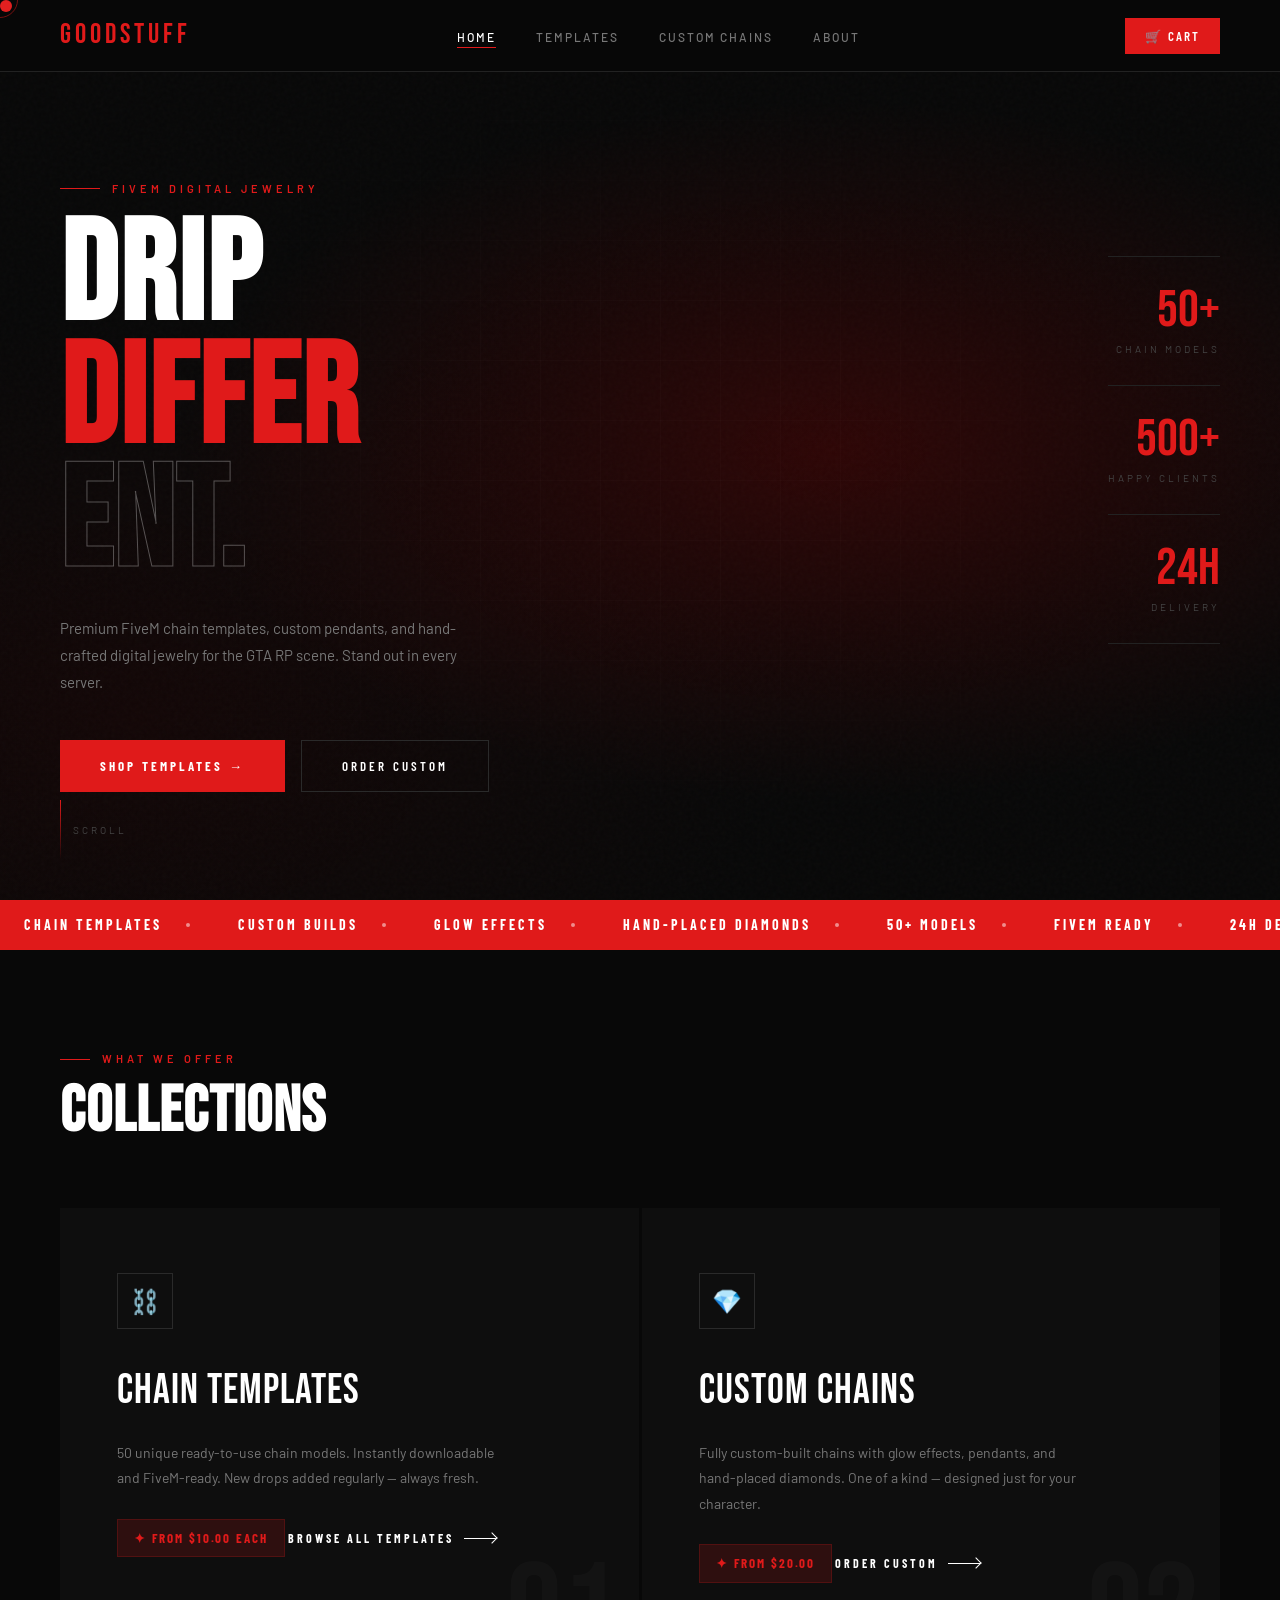
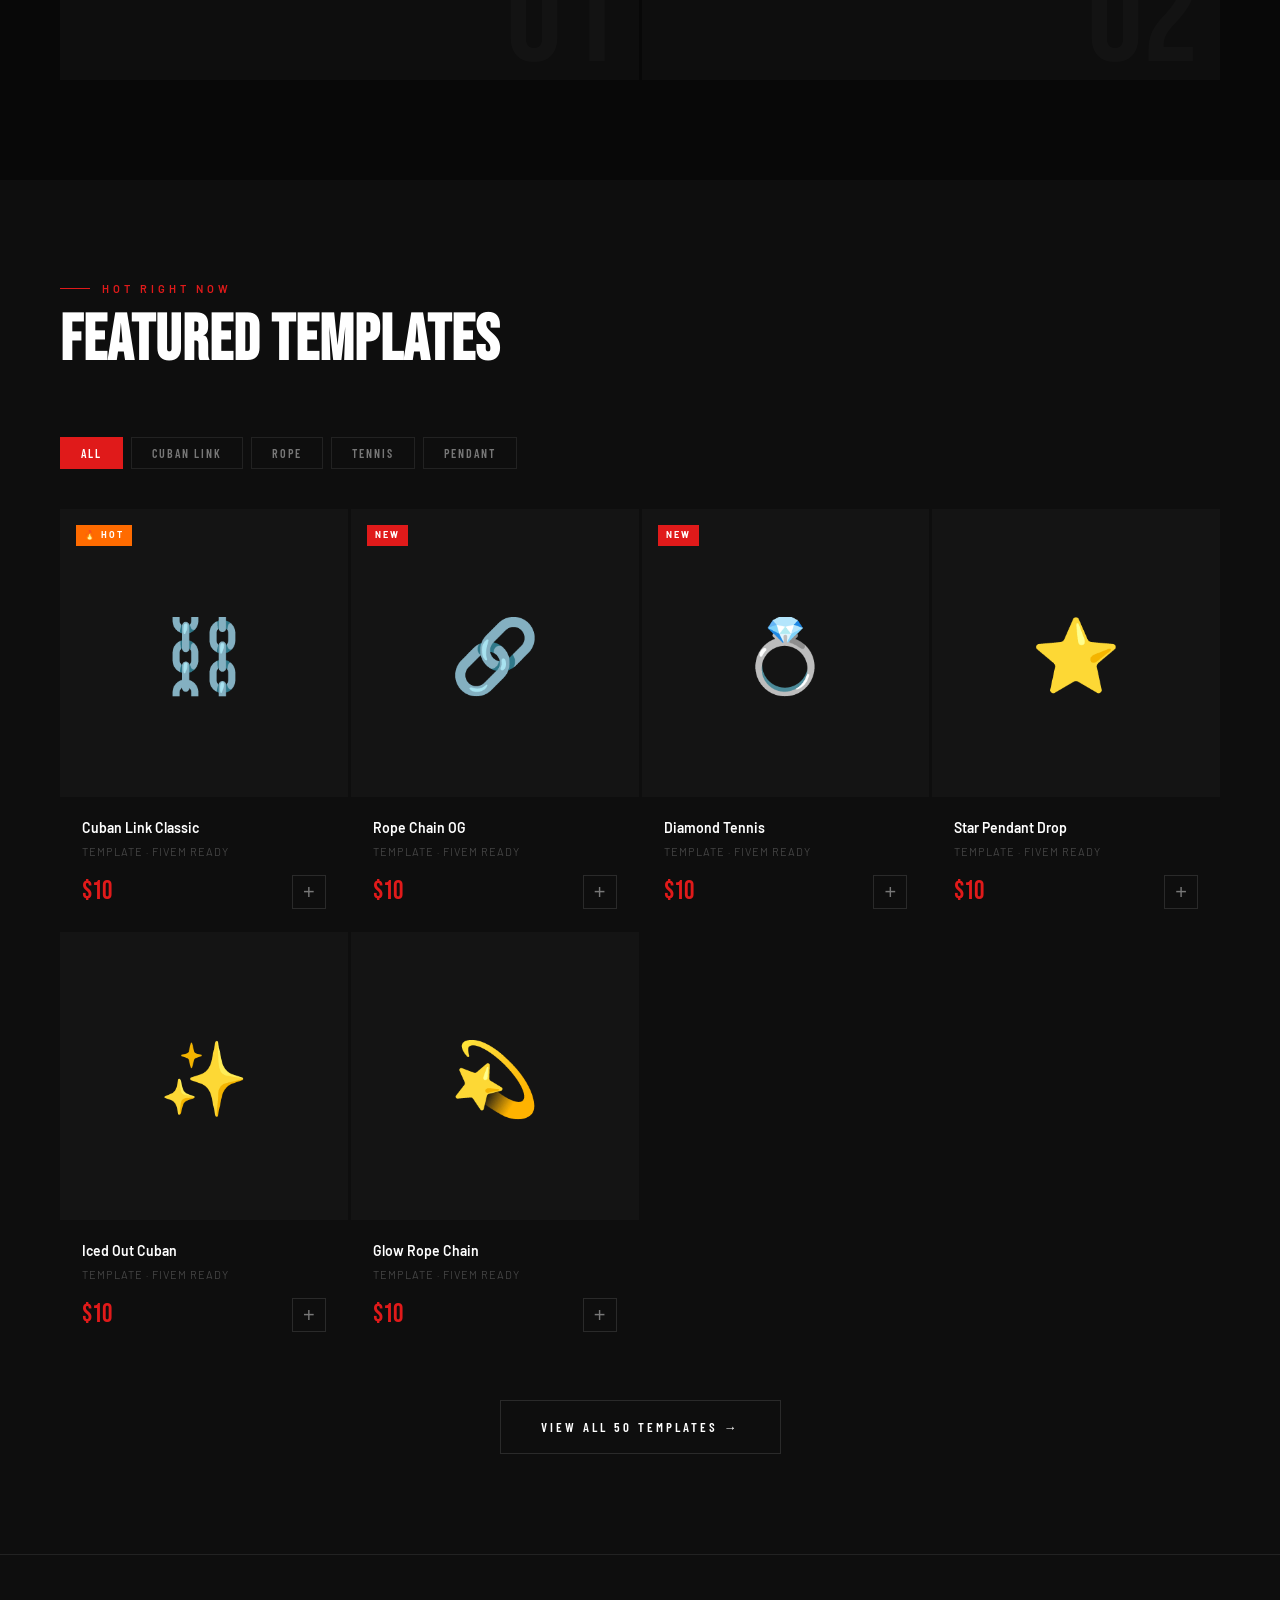
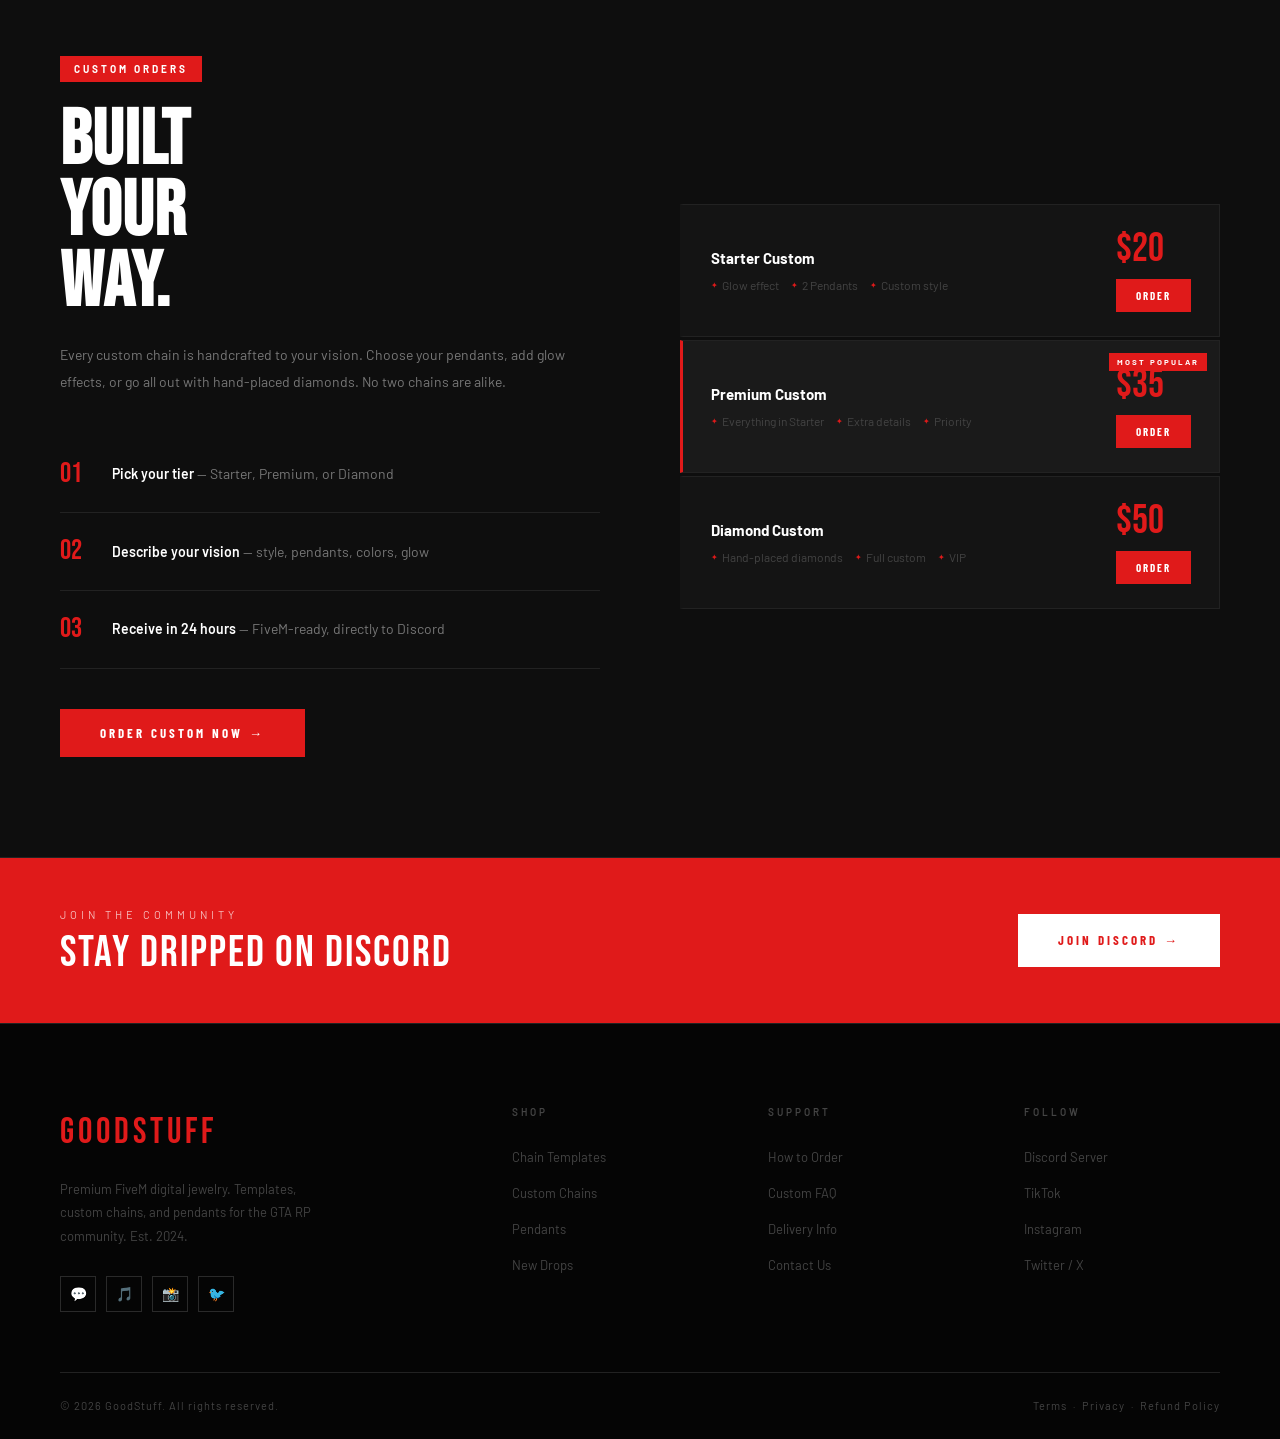
<file: index.html>
<!DOCTYPE html>
<html lang="en">
<head>
  <meta charset="UTF-8" />
  <meta name="viewport" content="width=device-width, initial-scale=1.0"/>
  <title>GoodStuff — FiveM Digital Jewelry</title>
  <meta name="description" content="Premium FiveM chain templates, custom pendants and hand-crafted digital jewelry for the GTA RP scene."/>
  <link rel="stylesheet" href="style.css"/>
</head>
<body>

<!-- CURSOR -->
<div class="cursor"></div>
<div class="cursor-ring"></div>

<!-- PAGE TRANSITION -->
<div class="page-transition"></div>

<!-- NAV -->
<nav>
  <a href="index.html" class="nav-logo">GoodStuff</a>
  <ul class="nav-links">
    <li><a href="index.html" class="active">Home</a></li>
    <li><a href="templates.html">Templates</a></li>
    <li><a href="custom.html">Custom Chains</a></li>
    <li><a href="index.html#about">About</a></li>
  </ul>
  <div class="nav-right">
    <button class="nav-cart">
      <span>🛒 Cart</span>
      <span class="cart-count" style="display:none">0</span>
    </button>
  </div>
  <button class="hamburger" aria-label="Menu">
    <span></span><span></span><span></span>
  </button>
</nav>

<!-- CART SIDEBAR -->
<div class="cart-overlay"></div>
<div class="cart-sidebar">
  <div class="cart-header">
    <div class="cart-title">Your Cart</div>
    <button class="cart-close">✕</button>
  </div>
  <div class="cart-items">
    <div class="cart-empty">
      <div class="cart-empty-icon">⛓️</div>
      <p>Your cart is empty</p>
    </div>
  </div>
  <div class="cart-footer">
    <div class="cart-total">
      <span class="cart-total-label">Total</span>
      <span class="cart-total-price">$0</span>
    </div>
    <button class="checkout-btn">Checkout →</button>
  </div>
</div>

<!-- ORDER MODAL -->
<div class="modal-overlay">
  <div class="modal">
    <div class="modal-title">Custom Order</div>
    <div class="modal-sub">Fill in the details and we'll build your chain within 24 hours.</div>
    <form class="order-form">
      <div class="form-row">
        <div class="form-group">
          <label class="form-label">Your Name</label>
          <input type="text" class="form-input" placeholder="John Doe" required/>
        </div>
        <div class="form-group">
          <label class="form-label">Discord Tag</label>
          <input type="text" class="form-input" placeholder="user#0000" required/>
        </div>
      </div>
      <div class="form-group">
        <label class="form-label">Tier</label>
        <select class="form-select" id="tier-select" required>
          <option value="starter">Starter Custom — $20 (Glow + 2 Pendants)</option>
          <option value="premium">Premium Custom — $35 (Extra Details)</option>
          <option value="diamond">Diamond Custom — $50 (Hand-Placed Diamonds)</option>
        </select>
      </div>
      <div class="form-group">
        <label class="form-label">Chain Style Reference</label>
        <input type="text" class="form-input" placeholder="Cuban link, rope, tennis..." required/>
      </div>
      <div class="form-group">
        <label class="form-label">Custom Details & Notes</label>
        <textarea class="form-textarea" placeholder="Describe your vision — pendants, colors, glow effects, diamond placement..."></textarea>
      </div>
      <div class="form-group">
        <label class="form-label">FiveM Server (optional)</label>
        <input type="text" class="form-input" placeholder="Server name for compatibility checks"/>
      </div>
      <div class="modal-footer">
        <button type="button" class="btn-cancel modal-close">Cancel</button>
        <button type="submit" class="btn-submit">Submit Order →</button>
      </div>
    </form>
  </div>
</div>

<!-- HERO -->
<section class="hero">
  <div class="hero-bg"></div>
  <div class="hero-grid"></div>
  <div class="hero-content">
    <div class="hero-eyebrow">
      <div class="hero-eyebrow-line"></div>
      <span>FiveM Digital Jewelry</span>
    </div>
    <h1 class="hero-title">
      DRIP<br>
      <span class="red">DIFFER</span><br>
      <span class="stroke">ENT.</span>
    </h1>
    <p class="hero-sub">Premium FiveM chain templates, custom pendants, and hand-crafted digital jewelry for the GTA RP scene. Stand out in every server.</p>
    <div class="hero-btns">
      <a href="templates.html" class="btn-primary">Shop Templates →</a>
      <button class="btn-outline" data-open-order>Order Custom</button>
    </div>
  </div>
  <div class="hero-stats">
    <div class="hero-stat">
      <div class="stat-num">50+</div>
      <div class="stat-label">Chain Models</div>
    </div>
    <div class="hero-stat">
      <div class="stat-num">500+</div>
      <div class="stat-label">Happy Clients</div>
    </div>
    <div class="hero-stat">
      <div class="stat-num">24H</div>
      <div class="stat-label">Delivery</div>
    </div>
  </div>
  <div class="hero-scroll">
    <div class="scroll-line"></div>
    <span>Scroll</span>
  </div>
</section>

<!-- MARQUEE -->
<div class="marquee-wrap">
  <div class="marquee-track">
    <div class="marquee-item">Chain Templates <div class="marquee-dot"></div></div>
    <div class="marquee-item">Custom Builds <div class="marquee-dot"></div></div>
    <div class="marquee-item">Glow Effects <div class="marquee-dot"></div></div>
    <div class="marquee-item">Hand-Placed Diamonds <div class="marquee-dot"></div></div>
    <div class="marquee-item">50+ Models <div class="marquee-dot"></div></div>
    <div class="marquee-item">FiveM Ready <div class="marquee-dot"></div></div>
    <div class="marquee-item">24H Delivery <div class="marquee-dot"></div></div>
    <div class="marquee-item">GTA RP Drip <div class="marquee-dot"></div></div>
    <div class="marquee-item">Chain Templates <div class="marquee-dot"></div></div>
    <div class="marquee-item">Custom Builds <div class="marquee-dot"></div></div>
    <div class="marquee-item">Glow Effects <div class="marquee-dot"></div></div>
    <div class="marquee-item">Hand-Placed Diamonds <div class="marquee-dot"></div></div>
    <div class="marquee-item">50+ Models <div class="marquee-dot"></div></div>
    <div class="marquee-item">FiveM Ready <div class="marquee-dot"></div></div>
    <div class="marquee-item">24H Delivery <div class="marquee-dot"></div></div>
    <div class="marquee-item">GTA RP Drip <div class="marquee-dot"></div></div>
  </div>
</div>

<!-- COLLECTIONS -->
<section class="section" style="background: var(--black);">
  <div class="section-header reveal">
    <div class="section-tag">
      <div class="section-tag-line"></div>
      <span>What We Offer</span>
    </div>
    <h2 class="section-title">Collections</h2>
  </div>
  <div class="collections-grid">
    <div class="col-card reveal reveal-delay-1">
      <div class="col-bg-num">01</div>
      <div class="col-icon-wrap">⛓️</div>
      <div class="col-title">Chain Templates</div>
      <div class="col-desc">50 unique ready-to-use chain models. Instantly downloadable and FiveM-ready. New drops added regularly — always fresh.</div>
      <div class="col-price-tag">✦ From $10.00 each</div>
      <a href="templates.html" class="col-link">Browse All Templates <div class="col-arrow"></div></a>
    </div>
    <div class="col-card reveal reveal-delay-2">
      <div class="col-bg-num">02</div>
      <div class="col-icon-wrap">💎</div>
      <div class="col-title">Custom Chains</div>
      <div class="col-desc">Fully custom-built chains with glow effects, pendants, and hand-placed diamonds. One of a kind — designed just for your character.</div>
      <div class="col-price-tag">✦ From $20.00</div>
      <a href="custom.html" class="col-link">Order Custom <div class="col-arrow"></div></a>
    </div>
  </div>
</section>

<!-- FEATURED PRODUCTS -->
<section class="section" style="background: var(--surface);">
  <div class="section-header reveal">
    <div class="section-tag">
      <div class="section-tag-line"></div>
      <span>Hot Right Now</span>
    </div>
    <h2 class="section-title">Featured Templates</h2>
  </div>

  <div class="products-filters reveal">
    <button class="filter-btn active" data-filter="all">All</button>
    <button class="filter-btn" data-filter="cuban">Cuban Link</button>
    <button class="filter-btn" data-filter="rope">Rope</button>
    <button class="filter-btn" data-filter="tennis">Tennis</button>
    <button class="filter-btn" data-filter="pendant">Pendant</button>
  </div>

  <div class="products-grid">
    <div class="product-card reveal reveal-delay-1" data-category="cuban">
      <div class="product-badge hot">🔥 Hot</div>
      <div class="product-img">⛓️
        <div class="product-img-overlay">
          <button class="product-quick-add">+ Add to Cart</button>
        </div>
      </div>
      <div class="product-info">
        <div class="product-name">Cuban Link Classic</div>
        <div class="product-type">Template · FiveM Ready</div>
        <div class="product-bottom">
          <div class="product-price">$10</div>
          <button class="product-add-btn">+</button>
        </div>
      </div>
    </div>
    <div class="product-card reveal reveal-delay-2" data-category="rope">
      <div class="product-badge new">New</div>
      <div class="product-img">🔗
        <div class="product-img-overlay">
          <button class="product-quick-add">+ Add to Cart</button>
        </div>
      </div>
      <div class="product-info">
        <div class="product-name">Rope Chain OG</div>
        <div class="product-type">Template · FiveM Ready</div>
        <div class="product-bottom">
          <div class="product-price">$10</div>
          <button class="product-add-btn">+</button>
        </div>
      </div>
    </div>
    <div class="product-card reveal reveal-delay-3" data-category="tennis">
      <div class="product-badge new">New</div>
      <div class="product-img">💍
        <div class="product-img-overlay">
          <button class="product-quick-add">+ Add to Cart</button>
        </div>
      </div>
      <div class="product-info">
        <div class="product-name">Diamond Tennis</div>
        <div class="product-type">Template · FiveM Ready</div>
        <div class="product-bottom">
          <div class="product-price">$10</div>
          <button class="product-add-btn">+</button>
        </div>
      </div>
    </div>
    <div class="product-card reveal reveal-delay-1" data-category="pendant">
      <div class="product-img">⭐
        <div class="product-img-overlay">
          <button class="product-quick-add">+ Add to Cart</button>
        </div>
      </div>
      <div class="product-info">
        <div class="product-name">Star Pendant Drop</div>
        <div class="product-type">Template · FiveM Ready</div>
        <div class="product-bottom">
          <div class="product-price">$10</div>
          <button class="product-add-btn">+</button>
        </div>
      </div>
    </div>
    <div class="product-card reveal reveal-delay-2" data-category="cuban">
      <div class="product-img">✨
        <div class="product-img-overlay">
          <button class="product-quick-add">+ Add to Cart</button>
        </div>
      </div>
      <div class="product-info">
        <div class="product-name">Iced Out Cuban</div>
        <div class="product-type">Template · FiveM Ready</div>
        <div class="product-bottom">
          <div class="product-price">$10</div>
          <button class="product-add-btn">+</button>
        </div>
      </div>
    </div>
    <div class="product-card reveal reveal-delay-3" data-category="rope">
      <div class="product-img">💫
        <div class="product-img-overlay">
          <button class="product-quick-add">+ Add to Cart</button>
        </div>
      </div>
      <div class="product-info">
        <div class="product-name">Glow Rope Chain</div>
        <div class="product-type">Template · FiveM Ready</div>
        <div class="product-bottom">
          <div class="product-price">$10</div>
          <button class="product-add-btn">+</button>
        </div>
      </div>
    </div>
  </div>

  <div style="text-align:center; margin-top: 48px;" class="reveal">
    <a href="templates.html" class="btn-outline">View All 50 Templates →</a>
  </div>
</section>

<!-- CUSTOM SECTION -->
<section class="section custom-section" id="custom">
  <div class="custom-grid">
    <div class="reveal">
      <span class="custom-label">Custom Orders</span>
      <h2 class="custom-title">BUILT<br>YOUR<br>WAY.</h2>
      <p class="custom-desc">Every custom chain is handcrafted to your vision. Choose your pendants, add glow effects, or go all out with hand-placed diamonds. No two chains are alike.</p>
      <div class="custom-steps">
        <div class="custom-step">
          <div class="step-num">01</div>
          <div class="step-text"><strong>Pick your tier</strong> — Starter, Premium, or Diamond</div>
        </div>
        <div class="custom-step">
          <div class="step-num">02</div>
          <div class="step-text"><strong>Describe your vision</strong> — style, pendants, colors, glow</div>
        </div>
        <div class="custom-step">
          <div class="step-num">03</div>
          <div class="step-text"><strong>Receive in 24 hours</strong> — FiveM-ready, directly to Discord</div>
        </div>
      </div>
      <button class="btn-primary" data-open-order>Order Custom Now →</button>
    </div>
    <div class="reveal reveal-delay-2">
      <div class="tiers-list">
        <div class="tier-card">
          <div>
            <div class="tier-name">Starter Custom</div>
            <div class="tier-features">
              <span class="tier-feature">Glow effect</span>
              <span class="tier-feature">2 Pendants</span>
              <span class="tier-feature">Custom style</span>
            </div>
          </div>
          <div>
            <div class="tier-price">$20</div>
            <button class="tier-btn">Order</button>
          </div>
        </div>
        <div class="tier-card featured">
          <div>
            <div class="tier-name">Premium Custom</div>
            <div class="tier-features">
              <span class="tier-feature">Everything in Starter</span>
              <span class="tier-feature">Extra details</span>
              <span class="tier-feature">Priority</span>
            </div>
          </div>
          <div>
            <div class="tier-price">$35</div>
            <button class="tier-btn">Order</button>
          </div>
        </div>
        <div class="tier-card">
          <div>
            <div class="tier-name">Diamond Custom</div>
            <div class="tier-features">
              <span class="tier-feature">Hand-placed diamonds</span>
              <span class="tier-feature">Full custom</span>
              <span class="tier-feature">VIP</span>
            </div>
          </div>
          <div>
            <div class="tier-price">$50</div>
            <button class="tier-btn">Order</button>
          </div>
        </div>
      </div>
    </div>
  </div>
</section>

<!-- CTA BANNER -->
<div class="cta-banner reveal">
  <div class="cta-banner-text">
    <div class="label">Join the Community</div>
    <div class="title">STAY DRIPPED ON DISCORD</div>
  </div>
  <a href="#" class="btn-white">Join Discord →</a>
</div>

<!-- FOOTER -->
<footer id="about">
  <div class="footer-grid">
    <div class="footer-brand reveal">
      <span class="footer-brand-logo">GoodStuff</span>
      <p>Premium FiveM digital jewelry. Templates, custom chains, and pendants for the GTA RP community. Est. 2024.</p>
      <div class="social-links">
        <a href="#" class="social-link" title="Discord">💬</a>
        <a href="#" class="social-link" title="TikTok">🎵</a>
        <a href="#" class="social-link" title="Instagram">📸</a>
        <a href="#" class="social-link" title="Twitter">🐦</a>
      </div>
    </div>
    <div class="footer-col reveal reveal-delay-1">
      <h4>Shop</h4>
      <ul>
        <li><a href="templates.html">Chain Templates</a></li>
        <li><a href="custom.html">Custom Chains</a></li>
        <li><a href="templates.html#pendants">Pendants</a></li>
        <li><a href="templates.html#new">New Drops</a></li>
      </ul>
    </div>
    <div class="footer-col reveal reveal-delay-2">
      <h4>Support</h4>
      <ul>
        <li><a href="custom.html#how">How to Order</a></li>
        <li><a href="custom.html#faq">Custom FAQ</a></li>
        <li><a href="#">Delivery Info</a></li>
        <li><a href="#">Contact Us</a></li>
      </ul>
    </div>
    <div class="footer-col reveal reveal-delay-3">
      <h4>Follow</h4>
      <ul>
        <li><a href="#">Discord Server</a></li>
        <li><a href="#">TikTok</a></li>
        <li><a href="#">Instagram</a></li>
        <li><a href="#">Twitter / X</a></li>
      </ul>
    </div>
  </div>
  <div class="footer-bottom">
    <span>© 2026 GoodStuff. All rights reserved.</span>
    <span>Terms &nbsp;·&nbsp; Privacy &nbsp;·&nbsp; Refund Policy</span>
  </div>
</footer>

<script src="main.js"></script>
</body>
</html>
</file>
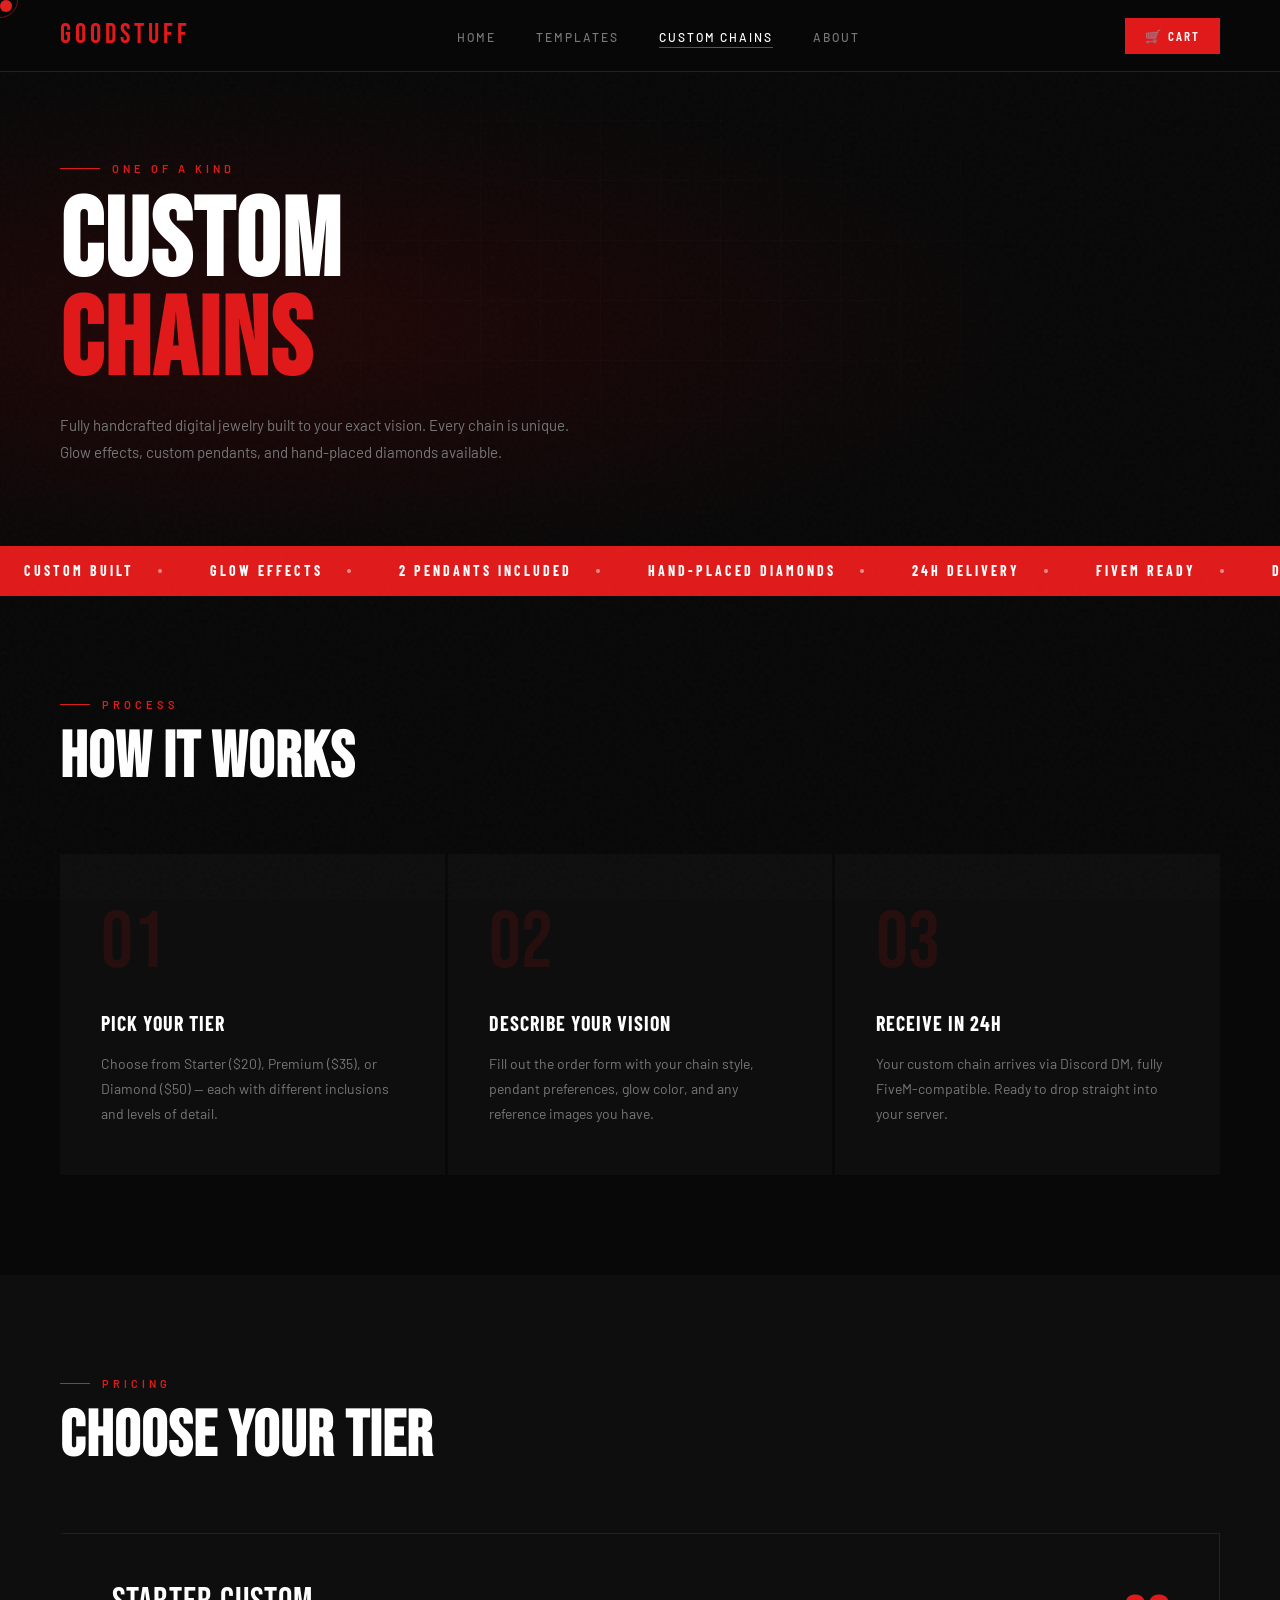
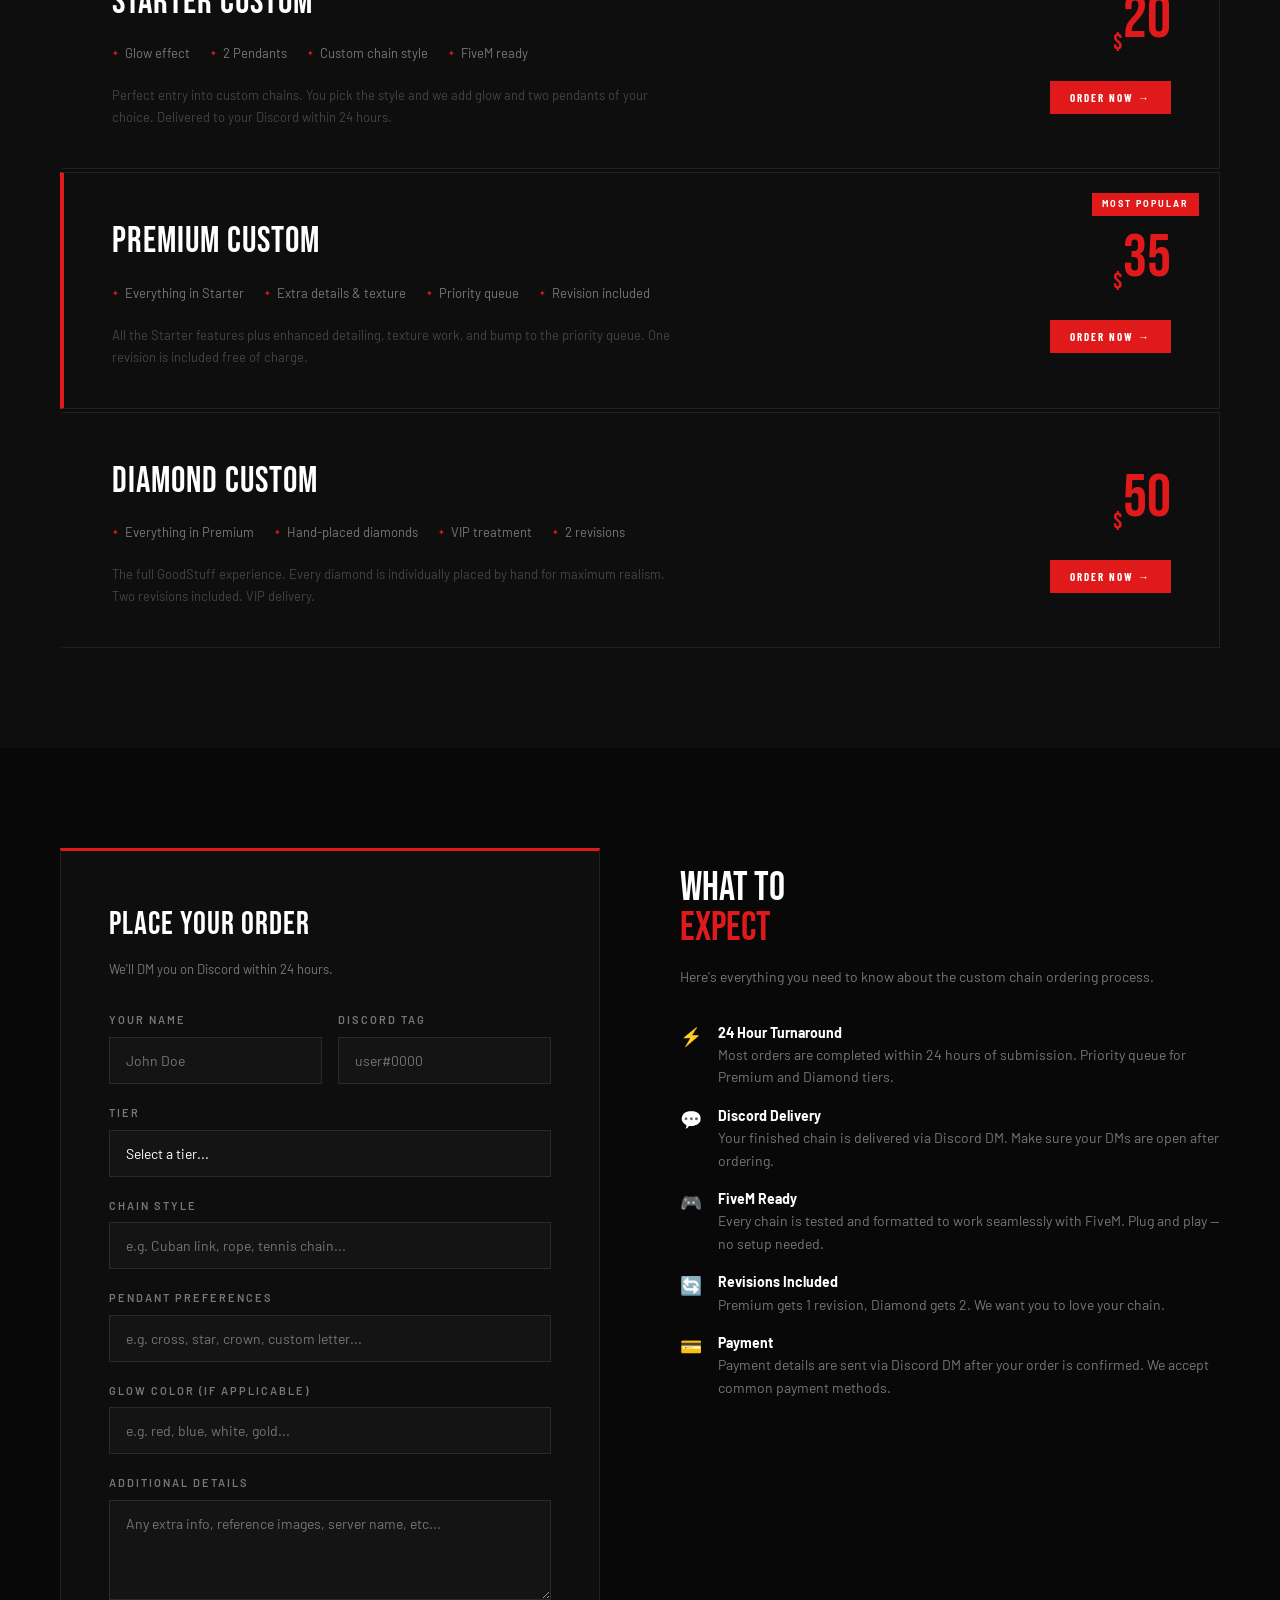
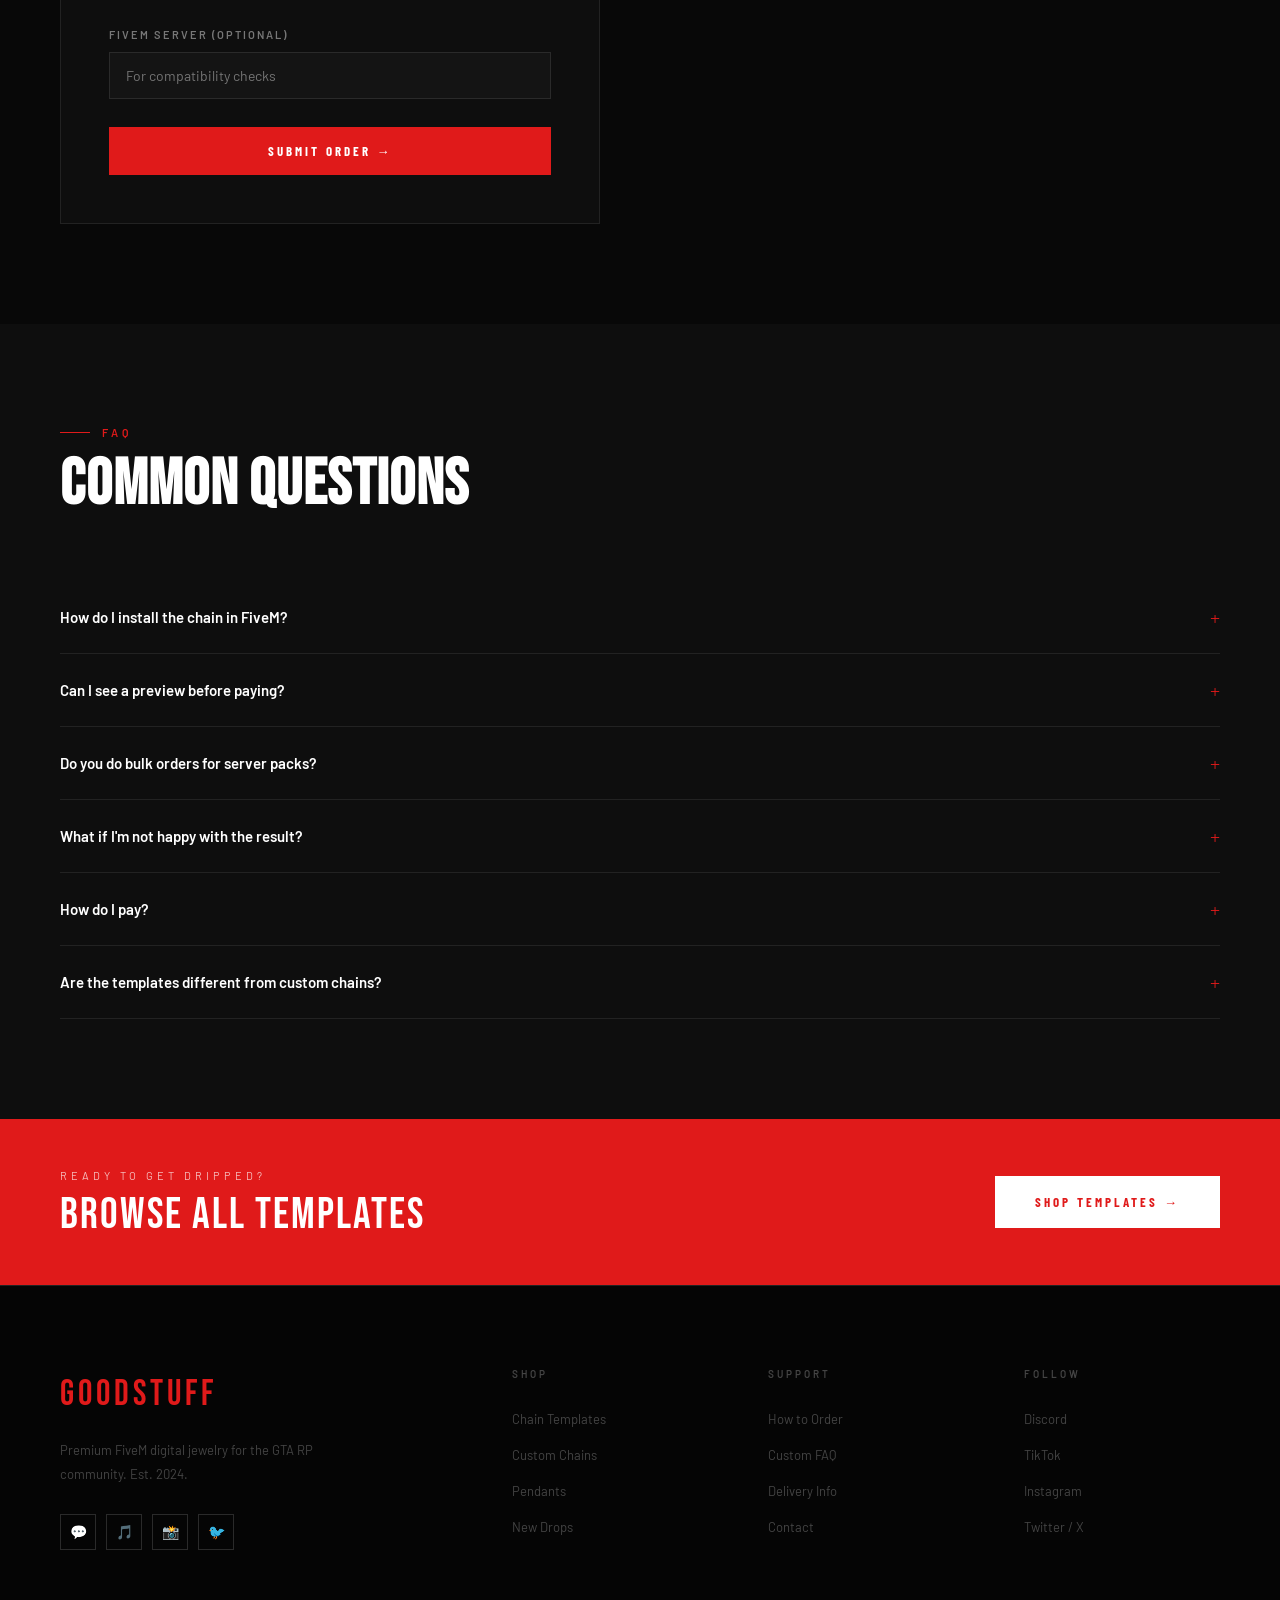
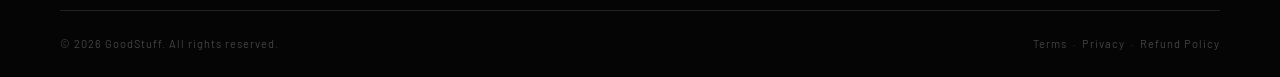
<file: custom.html>
<!DOCTYPE html>
<html lang="en">
<head>
  <meta charset="UTF-8" />
  <meta name="viewport" content="width=device-width, initial-scale=1.0"/>
  <title>Custom Chains — GoodStuff</title>
  <meta name="description" content="Order a fully custom FiveM chain. Glow effects, pendants, hand-placed diamonds. Starting at $20."/>
  <link rel="stylesheet" href="style.css"/>
  <style>
    .page-hero { padding: 160px 60px 80px; background: var(--black); position: relative; overflow: hidden; }
    .page-hero-bg { position: absolute; inset: 0; background: radial-gradient(ellipse at 20% 60%, rgba(150,0,0,0.18) 0%, transparent 55%); }
    .page-hero-grid { position: absolute; inset: 0; background-image: linear-gradient(rgba(255,255,255,0.015) 1px, transparent 1px), linear-gradient(90deg, rgba(255,255,255,0.015) 1px, transparent 1px); background-size: 60px 60px; mask-image: radial-gradient(ellipse at center, black 20%, transparent 75%); }
    .page-hero-content { position: relative; z-index: 2; }
    .page-title { font-family: var(--font-display); font-size: clamp(60px, 9vw, 110px); line-height: 0.9; letter-spacing: 2px; margin-bottom: 20px; }
    .page-title span { color: var(--red); }
    .page-subtitle { font-size: 15px; color: var(--text-muted); max-width: 520px; line-height: 1.8; }

    /* HOW IT WORKS */
    .how-grid {
      display: grid;
      grid-template-columns: repeat(3, 1fr);
      gap: 3px;
    }
    .how-step {
      background: var(--surface);
      padding: 48px 40px;
      border: 1px solid transparent;
      transition: border-color 0.3s, background 0.3s;
      position: relative;
      overflow: hidden;
    }
    .how-step:hover { border-color: var(--border); background: var(--surface2); }
    .how-step-num {
      font-family: var(--font-display);
      font-size: 80px;
      color: rgba(224,26,26,0.12);
      line-height: 1;
      margin-bottom: 24px;
    }
    .how-step-title {
      font-family: var(--font-cond);
      font-size: 20px;
      font-weight: 700;
      letter-spacing: 1px;
      text-transform: uppercase;
      margin-bottom: 12px;
      color: #fff;
    }
    .how-step-desc { font-size: 14px; color: var(--text-muted); line-height: 1.8; }

    /* TIERS FULL */
    .tiers-full { display: flex; flex-direction: column; gap: 3px; }
    .tier-full {
      background: var(--surface);
      border: 1px solid var(--border);
      border-left: 4px solid transparent;
      padding: 40px 48px;
      display: grid;
      grid-template-columns: 1fr auto;
      gap: 48px;
      align-items: center;
      cursor: none;
      transition: all 0.3s;
      position: relative;
    }
    .tier-full:hover { border-left-color: var(--red); background: var(--surface2); }
    .tier-full.featured { border-left-color: var(--red); }
    .tier-full-badge {
      position: absolute;
      top: 20px; right: 20px;
      background: var(--red);
      color: #fff;
      font-size: 9px;
      font-weight: 700;
      padding: 4px 10px;
      letter-spacing: 2px;
      text-transform: uppercase;
    }
    .tier-full-name { font-family: var(--font-display); font-size: 36px; letter-spacing: 1px; margin-bottom: 12px; }
    .tier-full-features { display: flex; gap: 20px; flex-wrap: wrap; margin-bottom: 20px; }
    .tier-full-feature { display: flex; align-items: center; gap: 6px; font-size: 13px; color: var(--text-muted); }
    .tier-full-feature::before { content: '✦'; color: var(--red); font-size: 8px; }
    .tier-full-desc { font-size: 13px; color: var(--text-dim); max-width: 560px; line-height: 1.7; }
    .tier-full-right { text-align: right; }
    .tier-full-price { font-family: var(--font-display); font-size: 60px; color: var(--red); line-height: 1; margin-bottom: 16px; }
    .tier-full-price sub { font-size: 24px; }

    /* FAQ */
    .faq-list { display: flex; flex-direction: column; gap: 0; }
    .faq-item { border-bottom: 1px solid var(--border); }
    .faq-q {
      display: flex;
      justify-content: space-between;
      align-items: center;
      padding: 24px 0;
      cursor: none;
      transition: color 0.2s;
    }
    .faq-q:hover { color: var(--red); }
    .faq-q-text { font-size: 15px; font-weight: 600; }
    .faq-icon { font-size: 20px; color: var(--red); transition: transform 0.3s; font-weight: 300; line-height: 1; }
    .faq-a { font-size: 14px; color: var(--text-muted); line-height: 1.8; max-height: 0; overflow: hidden; transition: max-height 0.4s ease, padding 0.3s; }
    .faq-a.open { max-height: 200px; padding-bottom: 20px; }
    .faq-icon.open { transform: rotate(45deg); }

    /* ORDER FORM FULL */
    .order-full-grid {
      display: grid;
      grid-template-columns: 1fr 1fr;
      gap: 80px;
      align-items: start;
    }
    .order-full-form {
      background: var(--surface);
      border: 1px solid var(--border);
      border-top: 3px solid var(--red);
      padding: 48px;
    }
    .order-info { padding-top: 20px; }
    .order-info-title { font-family: var(--font-display); font-size: 40px; line-height: 1; margin-bottom: 16px; }
    .order-info-desc { font-size: 14px; color: var(--text-muted); line-height: 1.8; margin-bottom: 32px; }
    .info-points { display: flex; flex-direction: column; gap: 16px; }
    .info-point { display: flex; align-items: flex-start; gap: 14px; }
    .info-point-icon { font-size: 18px; min-width: 24px; }
    .info-point-text { font-size: 14px; color: var(--text-muted); line-height: 1.6; }
    .info-point-text strong { color: #fff; }

    @media (max-width: 900px) {
      .how-grid { grid-template-columns: 1fr; }
      .tier-full { grid-template-columns: 1fr; gap: 24px; padding: 28px 24px; }
      .tier-full-right { text-align: left; }
      .order-full-grid { grid-template-columns: 1fr; gap: 40px; }
      .order-full-form { padding: 28px 20px; }
    }
  </style>
</head>
<body>

<div class="cursor"></div>
<div class="cursor-ring"></div>
<div class="page-transition"></div>

<nav>
  <a href="index.html" class="nav-logo">GoodStuff</a>
  <ul class="nav-links">
    <li><a href="index.html">Home</a></li>
    <li><a href="templates.html">Templates</a></li>
    <li><a href="custom.html" class="active">Custom Chains</a></li>
    <li><a href="index.html#about">About</a></li>
  </ul>
  <div class="nav-right">
    <button class="nav-cart">
      <span>🛒 Cart</span>
      <span class="cart-count" style="display:none">0</span>
    </button>
  </div>
  <button class="hamburger" aria-label="Menu">
    <span></span><span></span><span></span>
  </button>
</nav>

<div class="cart-overlay"></div>
<div class="cart-sidebar">
  <div class="cart-header">
    <div class="cart-title">Your Cart</div>
    <button class="cart-close">✕</button>
  </div>
  <div class="cart-items"></div>
  <div class="cart-footer">
    <div class="cart-total">
      <span class="cart-total-label">Total</span>
      <span class="cart-total-price">$0</span>
    </div>
    <button class="checkout-btn">Checkout →</button>
  </div>
</div>

<div class="modal-overlay">
  <div class="modal">
    <div class="modal-title">Custom Order</div>
    <div class="modal-sub">Fill in the details and we'll build your chain within 24 hours.</div>
    <form class="order-form">
      <div class="form-row">
        <div class="form-group">
          <label class="form-label">Your Name</label>
          <input type="text" class="form-input" placeholder="John Doe" required/>
        </div>
        <div class="form-group">
          <label class="form-label">Discord Tag</label>
          <input type="text" class="form-input" placeholder="user#0000" required/>
        </div>
      </div>
      <div class="form-group">
        <label class="form-label">Tier</label>
        <select class="form-select" id="tier-select" required>
          <option value="starter">Starter Custom — $20</option>
          <option value="premium">Premium Custom — $35</option>
          <option value="diamond">Diamond Custom — $50</option>
        </select>
      </div>
      <div class="form-group">
        <label class="form-label">Chain Style</label>
        <input type="text" class="form-input" placeholder="Cuban link, rope, tennis..."/>
      </div>
      <div class="form-group">
        <label class="form-label">Details & Notes</label>
        <textarea class="form-textarea" placeholder="Describe your vision..."></textarea>
      </div>
      <div class="modal-footer">
        <button type="button" class="btn-cancel modal-close">Cancel</button>
        <button type="submit" class="btn-submit">Submit Order →</button>
      </div>
    </form>
  </div>
</div>

<!-- PAGE HERO -->
<div class="page-hero">
  <div class="page-hero-bg"></div>
  <div class="page-hero-grid"></div>
  <div class="page-hero-content">
    <div class="hero-eyebrow" style="margin-bottom:16px;">
      <div class="hero-eyebrow-line"></div>
      <span>One of a Kind</span>
    </div>
    <h1 class="page-title">CUSTOM<br><span>CHAINS</span></h1>
    <p class="page-subtitle">Fully handcrafted digital jewelry built to your exact vision. Every chain is unique. Glow effects, custom pendants, and hand-placed diamonds available.</p>
  </div>
</div>

<!-- MARQUEE -->
<div class="marquee-wrap">
  <div class="marquee-track">
    <div class="marquee-item">Custom Built <div class="marquee-dot"></div></div>
    <div class="marquee-item">Glow Effects <div class="marquee-dot"></div></div>
    <div class="marquee-item">2 Pendants Included <div class="marquee-dot"></div></div>
    <div class="marquee-item">Hand-Placed Diamonds <div class="marquee-dot"></div></div>
    <div class="marquee-item">24H Delivery <div class="marquee-dot"></div></div>
    <div class="marquee-item">FiveM Ready <div class="marquee-dot"></div></div>
    <div class="marquee-item">Discord Delivery <div class="marquee-dot"></div></div>
    <div class="marquee-item">Custom Built <div class="marquee-dot"></div></div>
    <div class="marquee-item">Glow Effects <div class="marquee-dot"></div></div>
    <div class="marquee-item">2 Pendants Included <div class="marquee-dot"></div></div>
    <div class="marquee-item">Hand-Placed Diamonds <div class="marquee-dot"></div></div>
    <div class="marquee-item">24H Delivery <div class="marquee-dot"></div></div>
    <div class="marquee-item">FiveM Ready <div class="marquee-dot"></div></div>
    <div class="marquee-item">Discord Delivery <div class="marquee-dot"></div></div>
  </div>
</div>

<!-- HOW IT WORKS -->
<section class="section" id="how" style="background: var(--black);">
  <div class="section-header reveal">
    <div class="section-tag">
      <div class="section-tag-line"></div>
      <span>Process</span>
    </div>
    <h2 class="section-title">How It Works</h2>
  </div>
  <div class="how-grid">
    <div class="how-step reveal reveal-delay-1">
      <div class="how-step-num">01</div>
      <div class="how-step-title">Pick Your Tier</div>
      <div class="how-step-desc">Choose from Starter ($20), Premium ($35), or Diamond ($50) — each with different inclusions and levels of detail.</div>
    </div>
    <div class="how-step reveal reveal-delay-2">
      <div class="how-step-num">02</div>
      <div class="how-step-title">Describe Your Vision</div>
      <div class="how-step-desc">Fill out the order form with your chain style, pendant preferences, glow color, and any reference images you have.</div>
    </div>
    <div class="how-step reveal reveal-delay-3">
      <div class="how-step-num">03</div>
      <div class="how-step-title">Receive in 24H</div>
      <div class="how-step-desc">Your custom chain arrives via Discord DM, fully FiveM-compatible. Ready to drop straight into your server.</div>
    </div>
  </div>
</section>

<!-- TIERS -->
<section class="section" style="background: var(--surface);">
  <div class="section-header reveal">
    <div class="section-tag">
      <div class="section-tag-line"></div>
      <span>Pricing</span>
    </div>
    <h2 class="section-title">Choose Your Tier</h2>
  </div>
  <div class="tiers-full">
    <div class="tier-full reveal reveal-delay-1">
      <div>
        <div class="tier-full-name">Starter Custom</div>
        <div class="tier-full-features">
          <span class="tier-full-feature">Glow effect</span>
          <span class="tier-full-feature">2 Pendants</span>
          <span class="tier-full-feature">Custom chain style</span>
          <span class="tier-full-feature">FiveM ready</span>
        </div>
        <div class="tier-full-desc">Perfect entry into custom chains. You pick the style and we add glow and two pendants of your choice. Delivered to your Discord within 24 hours.</div>
      </div>
      <div class="tier-full-right">
        <div class="tier-full-price"><sub>$</sub>20</div>
        <button class="tier-btn btn-primary" onclick="document.querySelector('[data-open-order]').click()">Order Now →</button>
      </div>
    </div>
    <div class="tier-full featured reveal reveal-delay-2">
      <div class="tier-full-badge">Most Popular</div>
      <div>
        <div class="tier-full-name">Premium Custom</div>
        <div class="tier-full-features">
          <span class="tier-full-feature">Everything in Starter</span>
          <span class="tier-full-feature">Extra details & texture</span>
          <span class="tier-full-feature">Priority queue</span>
          <span class="tier-full-feature">Revision included</span>
        </div>
        <div class="tier-full-desc">All the Starter features plus enhanced detailing, texture work, and bump to the priority queue. One revision is included free of charge.</div>
      </div>
      <div class="tier-full-right">
        <div class="tier-full-price"><sub>$</sub>35</div>
        <button class="tier-btn btn-primary" onclick="document.querySelector('[data-open-order]').click()">Order Now →</button>
      </div>
    </div>
    <div class="tier-full reveal reveal-delay-3">
      <div>
        <div class="tier-full-name">Diamond Custom</div>
        <div class="tier-full-features">
          <span class="tier-full-feature">Everything in Premium</span>
          <span class="tier-full-feature">Hand-placed diamonds</span>
          <span class="tier-full-feature">VIP treatment</span>
          <span class="tier-full-feature">2 revisions</span>
        </div>
        <div class="tier-full-desc">The full GoodStuff experience. Every diamond is individually placed by hand for maximum realism. Two revisions included. VIP delivery.</div>
      </div>
      <div class="tier-full-right">
        <div class="tier-full-price"><sub>$</sub>50</div>
        <button class="tier-btn btn-primary" onclick="document.querySelector('[data-open-order]').click()">Order Now →</button>
      </div>
    </div>
  </div>
</section>

<!-- ORDER FORM + INFO -->
<section class="section" style="background: var(--black);">
  <div class="order-full-grid">
    <div class="order-full-form reveal">
      <div style="font-family:var(--font-display);font-size:32px;letter-spacing:1px;margin-bottom:8px;">Place Your Order</div>
      <div style="font-size:13px;color:var(--text-muted);margin-bottom:32px;">We'll DM you on Discord within 24 hours.</div>
      <form class="order-form-inline">
        <div class="form-row">
          <div class="form-group">
            <label class="form-label">Your Name</label>
            <input type="text" class="form-input" placeholder="John Doe" required/>
          </div>
          <div class="form-group">
            <label class="form-label">Discord Tag</label>
            <input type="text" class="form-input" placeholder="user#0000" required/>
          </div>
        </div>
        <div class="form-group">
          <label class="form-label">Tier</label>
          <select class="form-select" required>
            <option value="">Select a tier...</option>
            <option value="starter">Starter Custom — $20</option>
            <option value="premium">Premium Custom — $35</option>
            <option value="diamond">Diamond Custom — $50</option>
          </select>
        </div>
        <div class="form-group">
          <label class="form-label">Chain Style</label>
          <input type="text" class="form-input" placeholder="e.g. Cuban link, rope, tennis chain..." required/>
        </div>
        <div class="form-group">
          <label class="form-label">Pendant Preferences</label>
          <input type="text" class="form-input" placeholder="e.g. cross, star, crown, custom letter..."/>
        </div>
        <div class="form-group">
          <label class="form-label">Glow Color (if applicable)</label>
          <input type="text" class="form-input" placeholder="e.g. red, blue, white, gold..."/>
        </div>
        <div class="form-group">
          <label class="form-label">Additional Details</label>
          <textarea class="form-textarea" placeholder="Any extra info, reference images, server name, etc..."></textarea>
        </div>
        <div class="form-group">
          <label class="form-label">FiveM Server (optional)</label>
          <input type="text" class="form-input" placeholder="For compatibility checks"/>
        </div>
        <button type="submit" class="btn-primary" style="width:100%;justify-content:center;margin-top:8px;">Submit Order →</button>
      </form>
    </div>
    <div class="order-info reveal reveal-delay-2">
      <div class="order-info-title">What to<br><span style="color:var(--red)">Expect</span></div>
      <div class="order-info-desc">Here's everything you need to know about the custom chain ordering process.</div>
      <div class="info-points">
        <div class="info-point">
          <div class="info-point-icon">⚡</div>
          <div class="info-point-text"><strong>24 Hour Turnaround</strong><br>Most orders are completed within 24 hours of submission. Priority queue for Premium and Diamond tiers.</div>
        </div>
        <div class="info-point">
          <div class="info-point-icon">💬</div>
          <div class="info-point-text"><strong>Discord Delivery</strong><br>Your finished chain is delivered via Discord DM. Make sure your DMs are open after ordering.</div>
        </div>
        <div class="info-point">
          <div class="info-point-icon">🎮</div>
          <div class="info-point-text"><strong>FiveM Ready</strong><br>Every chain is tested and formatted to work seamlessly with FiveM. Plug and play — no setup needed.</div>
        </div>
        <div class="info-point">
          <div class="info-point-icon">🔄</div>
          <div class="info-point-text"><strong>Revisions Included</strong><br>Premium gets 1 revision, Diamond gets 2. We want you to love your chain.</div>
        </div>
        <div class="info-point">
          <div class="info-point-icon">💳</div>
          <div class="info-point-text"><strong>Payment</strong><br>Payment details are sent via Discord DM after your order is confirmed. We accept common payment methods.</div>
        </div>
      </div>
    </div>
  </div>
</section>

<!-- FAQ -->
<section class="section" id="faq" style="background: var(--surface);">
  <div class="section-header reveal">
    <div class="section-tag">
      <div class="section-tag-line"></div>
      <span>FAQ</span>
    </div>
    <h2 class="section-title">Common Questions</h2>
  </div>
  <div class="faq-list reveal">
    <div class="faq-item">
      <div class="faq-q">
        <span class="faq-q-text">How do I install the chain in FiveM?</span>
        <span class="faq-icon">+</span>
      </div>
      <div class="faq-a">After receiving your chain file via Discord, place it in your FiveM resource folder and add it to your server.cfg. We'll include a quick install guide with every order.</div>
    </div>
    <div class="faq-item">
      <div class="faq-q">
        <span class="faq-q-text">Can I see a preview before paying?</span>
        <span class="faq-icon">+</span>
      </div>
      <div class="faq-a">For custom orders, we do a quick concept check via Discord before finalizing. You won't be charged until you're happy with the direction.</div>
    </div>
    <div class="faq-item">
      <div class="faq-q">
        <span class="faq-q-text">Do you do bulk orders for server packs?</span>
        <span class="faq-icon">+</span>
      </div>
      <div class="faq-a">Yes! If you need 5+ chains for a server pack, DM us on Discord for bulk pricing. We work with server owners and RP communities regularly.</div>
    </div>
    <div class="faq-item">
      <div class="faq-q">
        <span class="faq-q-text">What if I'm not happy with the result?</span>
        <span class="faq-icon">+</span>
      </div>
      <div class="faq-a">Premium gets 1 free revision, Diamond gets 2. For Starter, we'll still try our best to make adjustments. Our goal is for you to love your chain.</div>
    </div>
    <div class="faq-item">
      <div class="faq-q">
        <span class="faq-q-text">How do I pay?</span>
        <span class="faq-icon">+</span>
      </div>
      <div class="faq-a">After submitting your order, we'll DM you on Discord with payment instructions. We accept PayPal, CashApp, and other common methods.</div>
    </div>
    <div class="faq-item">
      <div class="faq-q">
        <span class="faq-q-text">Are the templates different from custom chains?</span>
        <span class="faq-icon">+</span>
      </div>
      <div class="faq-a">Yes — templates are pre-made, ready-to-use chain models at $10 each. Custom chains are built from scratch to your exact specifications, starting at $20.</div>
    </div>
  </div>
</section>

<div class="cta-banner reveal">
  <div class="cta-banner-text">
    <div class="label">Ready to get dripped?</div>
    <div class="title">BROWSE ALL TEMPLATES</div>
  </div>
  <a href="templates.html" class="btn-white">Shop Templates →</a>
</div>

<footer>
  <div class="footer-grid">
    <div class="footer-brand reveal">
      <span class="footer-brand-logo">GoodStuff</span>
      <p>Premium FiveM digital jewelry for the GTA RP community. Est. 2024.</p>
      <div class="social-links">
        <a href="#" class="social-link">💬</a>
        <a href="#" class="social-link">🎵</a>
        <a href="#" class="social-link">📸</a>
        <a href="#" class="social-link">🐦</a>
      </div>
    </div>
    <div class="footer-col reveal reveal-delay-1">
      <h4>Shop</h4>
      <ul>
        <li><a href="templates.html">Chain Templates</a></li>
        <li><a href="custom.html">Custom Chains</a></li>
        <li><a href="#">Pendants</a></li>
        <li><a href="#">New Drops</a></li>
      </ul>
    </div>
    <div class="footer-col reveal reveal-delay-2">
      <h4>Support</h4>
      <ul>
        <li><a href="#how">How to Order</a></li>
        <li><a href="#faq">Custom FAQ</a></li>
        <li><a href="#">Delivery Info</a></li>
        <li><a href="#">Contact</a></li>
      </ul>
    </div>
    <div class="footer-col reveal reveal-delay-3">
      <h4>Follow</h4>
      <ul>
        <li><a href="#">Discord</a></li>
        <li><a href="#">TikTok</a></li>
        <li><a href="#">Instagram</a></li>
        <li><a href="#">Twitter / X</a></li>
      </ul>
    </div>
  </div>
  <div class="footer-bottom">
    <span>© 2026 GoodStuff. All rights reserved.</span>
    <span>Terms &nbsp;·&nbsp; Privacy &nbsp;·&nbsp; Refund Policy</span>
  </div>
</footer>

<script src="main.js"></script>
<script>
// FAQ accordion
document.querySelectorAll('.faq-q').forEach(q => {
  q.addEventListener('click', () => {
    const answer = q.nextElementSibling;
    const icon = q.querySelector('.faq-icon');
    const isOpen = answer.classList.contains('open');
    document.querySelectorAll('.faq-a').forEach(a => a.classList.remove('open'));
    document.querySelectorAll('.faq-icon').forEach(i => i.classList.remove('open'));
    if (!isOpen) { answer.classList.add('open'); icon.classList.add('open'); }
  });
});

// Inline order form
document.querySelector('.order-form-inline')?.addEventListener('submit', (e) => {
  e.preventDefault();
  const btn = e.target.querySelector('button[type=submit]');
  btn.textContent = '✓ Order Submitted!';
  btn.style.background = '#1a7a1a';
  setTimeout(() => { btn.textContent = 'Submit Order →'; btn.style.background = ''; }, 3000);
  if (typeof showToast === 'function') showToast('Order submitted! Check your Discord DMs');
});
</script>
</body>
</html>
</file>
<file: style.css>
@import url('https://fonts.googleapis.com/css2?family=Bebas+Neue&family=Barlow:wght@300;400;500;600;700&family=Barlow+Condensed:wght@400;600;700&display=swap');

:root {
  --red: #e01a1a;
  --red-dark: #a01010;
  --red-glow: rgba(224, 26, 26, 0.15);
  --black: #080808;
  --surface: #0e0e0e;
  --surface2: #141414;
  --surface3: #1a1a1a;
  --border: #222;
  --border2: #2a2a2a;
  --text: #ffffff;
  --text-muted: #777;
  --text-dim: #444;
  --font-display: 'Bebas Neue', sans-serif;
  --font-body: 'Barlow', sans-serif;
  --font-cond: 'Barlow Condensed', sans-serif;
}

*, *::before, *::after { margin: 0; padding: 0; box-sizing: border-box; }

html { scroll-behavior: smooth; }

body {
  background: var(--black);
  color: var(--text);
  font-family: var(--font-body);
  font-size: 15px;
  line-height: 1.6;
  cursor: none;
  overflow-x: hidden;
}

/* CUSTOM CURSOR */
.cursor {
  width: 12px; height: 12px;
  background: var(--red);
  border-radius: 50%;
  position: fixed;
  top: 0; left: 0;
  pointer-events: none;
  z-index: 9999;
  transition: transform 0.1s;
  mix-blend-mode: screen;
}
.cursor-ring {
  width: 36px; height: 36px;
  border: 1px solid rgba(224,26,26,0.5);
  border-radius: 50%;
  position: fixed;
  top: 0; left: 0;
  pointer-events: none;
  z-index: 9998;
  transition: transform 0.15s, width 0.2s, height 0.2s, border-color 0.2s;
}
.cursor-ring.hovered {
  width: 56px; height: 56px;
  border-color: var(--red);
}
body:hover .cursor { opacity: 1; }

/* SCROLLBAR */
::-webkit-scrollbar { width: 4px; }
::-webkit-scrollbar-track { background: var(--black); }
::-webkit-scrollbar-thumb { background: var(--red); }

/* NOISE TEXTURE */
body::before {
  content: '';
  position: fixed;
  inset: 0;
  background-image: url("data:image/svg+xml,%3Csvg viewBox='0 0 256 256' xmlns='http://www.w3.org/2000/svg'%3E%3Cfilter id='noise'%3E%3CfeTurbulence type='fractalNoise' baseFrequency='0.9' numOctaves='4' stitchTiles='stitch'/%3E%3C/filter%3E%3Crect width='100%25' height='100%25' filter='url(%23noise)' opacity='1'/%3E%3C/svg%3E");
  opacity: 0.025;
  pointer-events: none;
  z-index: 1;
}

/* NAV */
nav {
  position: fixed;
  top: 0; left: 0; right: 0;
  z-index: 1000;
  display: flex;
  justify-content: space-between;
  align-items: center;
  padding: 0 60px;
  height: 72px;
  background: rgba(8,8,8,0.92);
  backdrop-filter: blur(12px);
  border-bottom: 1px solid var(--border);
  transition: background 0.3s;
}
nav.scrolled {
  background: rgba(8,8,8,0.98);
  box-shadow: 0 4px 40px rgba(0,0,0,0.8);
}
.nav-logo {
  font-family: var(--font-display);
  font-size: 28px;
  color: var(--red);
  letter-spacing: 4px;
  text-decoration: none;
  transition: opacity 0.2s;
}
.nav-logo:hover { opacity: 0.8; }
.nav-links {
  display: flex;
  gap: 40px;
  list-style: none;
}
.nav-links a {
  color: var(--text-muted);
  text-decoration: none;
  font-size: 12px;
  letter-spacing: 2px;
  text-transform: uppercase;
  font-weight: 500;
  transition: color 0.2s;
  position: relative;
}
.nav-links a::after {
  content: '';
  position: absolute;
  bottom: -4px; left: 0;
  width: 0; height: 1px;
  background: var(--red);
  transition: width 0.3s;
}
.nav-links a:hover { color: #fff; }
.nav-links a:hover::after { width: 100%; }
.nav-links a.active { color: #fff; }
.nav-links a.active::after { width: 100%; }
.nav-right {
  display: flex;
  align-items: center;
  gap: 20px;
}
.nav-cart {
  display: flex;
  align-items: center;
  gap: 8px;
  background: var(--red);
  color: #fff;
  border: none;
  padding: 10px 20px;
  font-family: var(--font-cond);
  font-size: 13px;
  font-weight: 600;
  letter-spacing: 2px;
  text-transform: uppercase;
  cursor: none;
  transition: background 0.2s, transform 0.1s;
}
.nav-cart:hover { background: var(--red-dark); }
.nav-cart:active { transform: scale(0.97); }
.cart-count {
  background: #fff;
  color: var(--red);
  font-size: 10px;
  font-weight: 700;
  width: 18px; height: 18px;
  border-radius: 50%;
  display: flex;
  align-items: center;
  justify-content: center;
}
.hamburger {
  display: none;
  flex-direction: column;
  gap: 5px;
  cursor: none;
  background: none;
  border: none;
  padding: 4px;
}
.hamburger span {
  display: block;
  width: 24px; height: 2px;
  background: var(--text);
  transition: all 0.3s;
}

/* HERO */
.hero {
  height: 100vh;
  position: relative;
  display: flex;
  align-items: center;
  overflow: hidden;
  padding-top: 72px;
}
.hero-bg {
  position: absolute;
  inset: 0;
  background:
    radial-gradient(ellipse at 65% 50%, rgba(180,0,0,0.22) 0%, transparent 55%),
    radial-gradient(ellipse at 10% 80%, rgba(100,0,0,0.12) 0%, transparent 40%);
}
.hero-grid {
  position: absolute;
  inset: 0;
  background-image:
    linear-gradient(rgba(255,255,255,0.015) 1px, transparent 1px),
    linear-gradient(90deg, rgba(255,255,255,0.015) 1px, transparent 1px);
  background-size: 60px 60px;
  mask-image: radial-gradient(ellipse at center, black 20%, transparent 75%);
}
.hero-content {
  position: relative;
  z-index: 2;
  padding: 0 60px;
  max-width: 700px;
}
.hero-eyebrow {
  display: flex;
  align-items: center;
  gap: 12px;
  margin-bottom: 20px;
  opacity: 0;
  animation: fadeUp 0.8s 0.2s forwards;
}
.hero-eyebrow-line {
  width: 40px; height: 1px;
  background: var(--red);
}
.hero-eyebrow span {
  font-size: 11px;
  letter-spacing: 4px;
  text-transform: uppercase;
  color: var(--red);
  font-weight: 600;
}
.hero-title {
  font-family: var(--font-display);
  font-size: clamp(80px, 12vw, 140px);
  line-height: 0.88;
  letter-spacing: 2px;
  margin-bottom: 28px;
  opacity: 0;
  animation: fadeUp 0.8s 0.35s forwards;
}
.hero-title .red { color: var(--red); }
.hero-title .stroke {
  -webkit-text-stroke: 1px rgba(255,255,255,0.3);
  color: transparent;
}
.hero-sub {
  font-size: 15px;
  color: var(--text-muted);
  line-height: 1.8;
  max-width: 440px;
  margin-bottom: 44px;
  opacity: 0;
  animation: fadeUp 0.8s 0.5s forwards;
}
.hero-btns {
  display: flex;
  gap: 16px;
  opacity: 0;
  animation: fadeUp 0.8s 0.65s forwards;
}
.btn-primary {
  background: var(--red);
  color: #fff;
  border: none;
  padding: 16px 40px;
  font-family: var(--font-cond);
  font-size: 13px;
  font-weight: 700;
  letter-spacing: 3px;
  text-transform: uppercase;
  cursor: none;
  transition: background 0.2s, transform 0.1s;
  text-decoration: none;
  display: inline-flex;
  align-items: center;
  gap: 10px;
}
.btn-primary:hover { background: var(--red-dark); }
.btn-primary:active { transform: scale(0.97); }
.btn-outline {
  background: transparent;
  color: #fff;
  border: 1px solid var(--border2);
  padding: 16px 40px;
  font-family: var(--font-cond);
  font-size: 13px;
  font-weight: 600;
  letter-spacing: 3px;
  text-transform: uppercase;
  cursor: none;
  transition: border-color 0.2s, color 0.2s;
  text-decoration: none;
  display: inline-flex;
  align-items: center;
  gap: 10px;
}
.btn-outline:hover { border-color: var(--red); color: var(--red); }
.hero-stats {
  position: absolute;
  right: 60px;
  top: 50%;
  transform: translateY(-50%);
  display: flex;
  flex-direction: column;
  gap: 0;
  z-index: 2;
  opacity: 0;
  animation: fadeLeft 0.8s 0.8s forwards;
}
.hero-stat {
  text-align: right;
  padding: 28px 0;
  border-bottom: 1px solid var(--border);
}
.hero-stat:first-child { border-top: 1px solid var(--border); }
.stat-num {
  font-family: var(--font-display);
  font-size: 52px;
  color: var(--red);
  line-height: 1;
}
.stat-label {
  font-size: 10px;
  letter-spacing: 3px;
  text-transform: uppercase;
  color: var(--text-dim);
  margin-top: 4px;
}
.hero-scroll {
  position: absolute;
  bottom: 40px;
  left: 60px;
  display: flex;
  align-items: center;
  gap: 12px;
  font-size: 10px;
  letter-spacing: 3px;
  text-transform: uppercase;
  color: var(--text-dim);
  z-index: 2;
  opacity: 0;
  animation: fadeUp 0.8s 1s forwards;
}
.scroll-line {
  width: 1px; height: 60px;
  background: linear-gradient(to bottom, var(--red), transparent);
  animation: scrollPulse 2s infinite;
}
@keyframes scrollPulse {
  0%, 100% { opacity: 0.4; }
  50% { opacity: 1; }
}

/* ANIMATIONS */
@keyframes fadeUp {
  from { opacity: 0; transform: translateY(30px); }
  to { opacity: 1; transform: translateY(0); }
}
@keyframes fadeLeft {
  from { opacity: 0; transform: translateX(30px) translateY(-50%); }
  to { opacity: 1; transform: translateX(0) translateY(-50%); }
}

/* REVEAL ON SCROLL */
.reveal {
  opacity: 0;
  transform: translateY(40px);
  transition: opacity 0.7s ease, transform 0.7s ease;
}
.reveal.visible {
  opacity: 1;
  transform: translateY(0);
}
.reveal-delay-1 { transition-delay: 0.1s; }
.reveal-delay-2 { transition-delay: 0.2s; }
.reveal-delay-3 { transition-delay: 0.3s; }

/* SECTION */
.section {
  padding: 100px 60px;
}
.section-header {
  margin-bottom: 64px;
}
.section-tag {
  display: flex;
  align-items: center;
  gap: 12px;
  margin-bottom: 12px;
}
.section-tag span {
  font-size: 11px;
  letter-spacing: 4px;
  text-transform: uppercase;
  color: var(--red);
  font-weight: 600;
}
.section-tag-line {
  width: 30px; height: 1px;
  background: var(--red);
}
.section-title {
  font-family: var(--font-display);
  font-size: clamp(40px, 5vw, 64px);
  line-height: 1;
  letter-spacing: 1px;
}

/* MARQUEE */
.marquee-wrap {
  background: var(--red);
  padding: 14px 0;
  overflow: hidden;
  display: flex;
}
.marquee-track {
  display: flex;
  gap: 0;
  animation: marquee 18s linear infinite;
  white-space: nowrap;
}
.marquee-item {
  display: flex;
  align-items: center;
  gap: 24px;
  padding: 0 24px;
  font-family: var(--font-cond);
  font-size: 14px;
  font-weight: 700;
  letter-spacing: 3px;
  text-transform: uppercase;
}
.marquee-dot {
  width: 4px; height: 4px;
  background: rgba(255,255,255,0.5);
  border-radius: 50%;
}
@keyframes marquee {
  0% { transform: translateX(0); }
  100% { transform: translateX(-50%); }
}

/* COLLECTIONS */
.collections-grid {
  display: grid;
  grid-template-columns: 1fr 1fr;
  gap: 3px;
}
.col-card {
  background: var(--surface);
  padding: 64px 56px;
  position: relative;
  overflow: hidden;
  cursor: none;
  transition: background 0.3s;
  border: 1px solid transparent;
}
.col-card:hover {
  background: var(--surface2);
  border-color: var(--border);
}
.col-card::before {
  content: '';
  position: absolute;
  top: 0; left: 0;
  width: 0; height: 3px;
  background: var(--red);
  transition: width 0.5s;
}
.col-card:hover::before { width: 100%; }
.col-bg-num {
  position: absolute;
  bottom: -10px; right: 20px;
  font-family: var(--font-display);
  font-size: 140px;
  color: rgba(255,255,255,0.025);
  line-height: 1;
  pointer-events: none;
  transition: color 0.3s;
}
.col-card:hover .col-bg-num { color: rgba(224,26,26,0.05); }
.col-icon-wrap {
  width: 56px; height: 56px;
  border: 1px solid var(--border2);
  display: flex;
  align-items: center;
  justify-content: center;
  font-size: 24px;
  margin-bottom: 28px;
  transition: border-color 0.3s;
}
.col-card:hover .col-icon-wrap { border-color: var(--red); }
.col-title {
  font-family: var(--font-display);
  font-size: 42px;
  letter-spacing: 1px;
  margin-bottom: 16px;
}
.col-desc {
  font-size: 14px;
  color: var(--text-muted);
  line-height: 1.8;
  max-width: 380px;
  margin-bottom: 28px;
}
.col-price-tag {
  display: inline-flex;
  align-items: center;
  gap: 8px;
  background: var(--red-glow);
  border: 1px solid rgba(224,26,26,0.2);
  padding: 8px 16px;
  font-family: var(--font-cond);
  font-size: 13px;
  font-weight: 700;
  letter-spacing: 2px;
  color: var(--red);
  text-transform: uppercase;
  margin-bottom: 32px;
}
.col-link {
  display: inline-flex;
  align-items: center;
  gap: 10px;
  font-family: var(--font-cond);
  font-size: 12px;
  font-weight: 700;
  letter-spacing: 3px;
  text-transform: uppercase;
  color: #fff;
  text-decoration: none;
  transition: gap 0.3s, color 0.2s;
}
.col-link:hover { gap: 18px; color: var(--red); }
.col-arrow {
  width: 32px; height: 1px;
  background: currentColor;
  position: relative;
}
.col-arrow::after {
  content: '';
  position: absolute;
  right: 0; top: -4px;
  width: 8px; height: 8px;
  border-top: 1px solid currentColor;
  border-right: 1px solid currentColor;
  transform: rotate(45deg);
}

/* PRODUCTS */
.products-filters {
  display: flex;
  gap: 8px;
  margin-bottom: 40px;
  flex-wrap: wrap;
}
.filter-btn {
  background: transparent;
  border: 1px solid var(--border);
  color: var(--text-muted);
  padding: 8px 20px;
  font-family: var(--font-cond);
  font-size: 12px;
  font-weight: 600;
  letter-spacing: 2px;
  text-transform: uppercase;
  cursor: none;
  transition: all 0.2s;
}
.filter-btn:hover { border-color: var(--border2); color: #fff; }
.filter-btn.active { background: var(--red); border-color: var(--red); color: #fff; }
.products-grid {
  display: grid;
  grid-template-columns: repeat(auto-fill, minmax(260px, 1fr));
  gap: 3px;
}
.product-card {
  background: var(--surface);
  cursor: none;
  transition: background 0.2s;
  position: relative;
  overflow: hidden;
}
.product-card:hover { background: var(--surface2); }
.product-badge {
  position: absolute;
  top: 16px; left: 16px;
  background: var(--red);
  color: #fff;
  font-size: 9px;
  font-weight: 700;
  padding: 3px 8px;
  letter-spacing: 2px;
  text-transform: uppercase;
  z-index: 2;
}
.product-badge.hot { background: #ff6b00; }
.product-badge.new { background: var(--red); }
.product-img {
  width: 100%;
  aspect-ratio: 1;
  background: var(--surface2);
  display: flex;
  align-items: center;
  justify-content: center;
  font-size: 72px;
  position: relative;
  overflow: hidden;
  transition: transform 0.4s;
}
.product-card:hover .product-img { transform: scale(1.02); }
.product-img-overlay {
  position: absolute;
  inset: 0;
  background: rgba(0,0,0,0);
  display: flex;
  align-items: center;
  justify-content: center;
  transition: background 0.3s;
}
.product-card:hover .product-img-overlay { background: rgba(0,0,0,0.4); }
.product-quick-add {
  opacity: 0;
  transform: translateY(10px);
  background: var(--red);
  color: #fff;
  border: none;
  padding: 12px 24px;
  font-family: var(--font-cond);
  font-size: 12px;
  font-weight: 700;
  letter-spacing: 2px;
  text-transform: uppercase;
  cursor: none;
  transition: all 0.25s;
}
.product-card:hover .product-quick-add {
  opacity: 1;
  transform: translateY(0);
}
.product-info {
  padding: 20px 22px;
}
.product-name {
  font-size: 14px;
  font-weight: 600;
  color: #fff;
  margin-bottom: 4px;
}
.product-type {
  font-size: 11px;
  color: var(--text-dim);
  letter-spacing: 1px;
  text-transform: uppercase;
  margin-bottom: 14px;
}
.product-bottom {
  display: flex;
  justify-content: space-between;
  align-items: center;
}
.product-price {
  font-family: var(--font-display);
  font-size: 26px;
  color: var(--red);
  line-height: 1;
}
.product-add-btn {
  width: 34px; height: 34px;
  border: 1px solid var(--border2);
  background: transparent;
  color: var(--text-muted);
  font-size: 20px;
  display: flex;
  align-items: center;
  justify-content: center;
  cursor: none;
  transition: all 0.2s;
  line-height: 1;
}
.product-add-btn:hover { border-color: var(--red); color: var(--red); }
.product-add-btn.added { background: var(--red); border-color: var(--red); color: #fff; }

/* CUSTOM SECTION */
.custom-section {
  background: var(--surface);
  border-top: 1px solid var(--border);
  border-bottom: 1px solid var(--border);
}
.custom-grid {
  display: grid;
  grid-template-columns: 1fr 1fr;
  gap: 80px;
  align-items: center;
}
.custom-label {
  display: inline-block;
  background: var(--red);
  color: #fff;
  font-size: 10px;
  padding: 5px 14px;
  letter-spacing: 3px;
  text-transform: uppercase;
  font-weight: 700;
  margin-bottom: 24px;
}
.custom-title {
  font-family: var(--font-display);
  font-size: clamp(54px, 6vw, 80px);
  line-height: 0.92;
  margin-bottom: 24px;
  letter-spacing: 1px;
}
.custom-desc {
  font-size: 14px;
  color: var(--text-muted);
  line-height: 1.9;
  margin-bottom: 40px;
}
.custom-steps {
  display: flex;
  flex-direction: column;
  gap: 0;
  margin-bottom: 40px;
}
.custom-step {
  display: flex;
  align-items: center;
  gap: 16px;
  padding: 16px 0;
  border-bottom: 1px solid var(--border);
}
.step-num {
  font-family: var(--font-display);
  font-size: 28px;
  color: var(--red);
  min-width: 36px;
}
.step-text { font-size: 14px; color: var(--text-muted); }
.step-text strong { color: #fff; font-weight: 600; }
.tiers-list {
  display: flex;
  flex-direction: column;
  gap: 3px;
}
.tier-card {
  background: var(--surface2);
  border: 1px solid var(--border);
  border-left: 3px solid transparent;
  padding: 24px 28px;
  display: flex;
  justify-content: space-between;
  align-items: center;
  cursor: none;
  transition: all 0.2s;
  position: relative;
  overflow: hidden;
}
.tier-card:hover { border-left-color: var(--red); background: var(--surface3); }
.tier-card.featured { border-left-color: var(--red); background: var(--surface3); }
.tier-card.featured::after {
  content: 'MOST POPULAR';
  position: absolute;
  top: 12px; right: 12px;
  background: var(--red);
  color: #fff;
  font-size: 8px;
  font-weight: 700;
  padding: 3px 8px;
  letter-spacing: 2px;
}
.tier-name {
  font-weight: 700;
  font-size: 15px;
  color: #fff;
  margin-bottom: 6px;
}
.tier-features {
  font-size: 12px;
  color: var(--text-dim);
  display: flex;
  gap: 12px;
  flex-wrap: wrap;
}
.tier-feature {
  display: flex;
  align-items: center;
  gap: 4px;
}
.tier-feature::before { content: '✦'; color: var(--red); font-size: 8px; }
.tier-price {
  font-family: var(--font-display);
  font-size: 40px;
  color: var(--red);
  line-height: 1;
}
.tier-btn {
  background: var(--red);
  color: #fff;
  border: none;
  padding: 10px 20px;
  font-family: var(--font-cond);
  font-size: 11px;
  font-weight: 700;
  letter-spacing: 2px;
  text-transform: uppercase;
  cursor: none;
  transition: background 0.2s;
  margin-top: 10px;
}
.tier-btn:hover { background: var(--red-dark); }

/* CART SIDEBAR */
.cart-overlay {
  position: fixed;
  inset: 0;
  background: rgba(0,0,0,0.6);
  z-index: 2000;
  opacity: 0;
  pointer-events: none;
  transition: opacity 0.3s;
  backdrop-filter: blur(4px);
}
.cart-overlay.open { opacity: 1; pointer-events: all; }
.cart-sidebar {
  position: fixed;
  top: 0; right: -440px;
  width: 440px;
  height: 100vh;
  background: var(--surface);
  border-left: 1px solid var(--border);
  z-index: 2001;
  transition: right 0.4s cubic-bezier(0.25, 0.8, 0.25, 1);
  display: flex;
  flex-direction: column;
}
.cart-sidebar.open { right: 0; }
.cart-header {
  padding: 28px 32px;
  border-bottom: 1px solid var(--border);
  display: flex;
  justify-content: space-between;
  align-items: center;
}
.cart-title {
  font-family: var(--font-display);
  font-size: 28px;
  letter-spacing: 2px;
}
.cart-close {
  background: none;
  border: 1px solid var(--border2);
  color: var(--text-muted);
  width: 36px; height: 36px;
  display: flex;
  align-items: center;
  justify-content: center;
  cursor: none;
  font-size: 18px;
  transition: all 0.2s;
}
.cart-close:hover { border-color: var(--red); color: var(--red); }
.cart-items {
  flex: 1;
  overflow-y: auto;
  padding: 24px 32px;
}
.cart-empty {
  text-align: center;
  padding: 60px 20px;
  color: var(--text-dim);
}
.cart-empty-icon { font-size: 48px; margin-bottom: 16px; }
.cart-empty p { font-size: 14px; letter-spacing: 1px; }
.cart-item {
  display: flex;
  gap: 16px;
  padding: 16px 0;
  border-bottom: 1px solid var(--border);
  align-items: center;
}
.cart-item-img {
  width: 64px; height: 64px;
  background: var(--surface2);
  display: flex;
  align-items: center;
  justify-content: center;
  font-size: 28px;
  flex-shrink: 0;
}
.cart-item-info { flex: 1; }
.cart-item-name { font-size: 14px; font-weight: 600; margin-bottom: 4px; }
.cart-item-price { font-family: var(--font-display); font-size: 20px; color: var(--red); }
.cart-item-remove {
  background: none;
  border: none;
  color: var(--text-dim);
  cursor: none;
  font-size: 18px;
  transition: color 0.2s;
  padding: 4px;
}
.cart-item-remove:hover { color: var(--red); }
.cart-footer {
  padding: 24px 32px;
  border-top: 1px solid var(--border);
}
.cart-total {
  display: flex;
  justify-content: space-between;
  margin-bottom: 20px;
  font-size: 14px;
}
.cart-total-label { color: var(--text-muted); text-transform: uppercase; letter-spacing: 2px; font-size: 12px; }
.cart-total-price { font-family: var(--font-display); font-size: 28px; color: var(--red); }
.checkout-btn {
  width: 100%;
  background: var(--red);
  color: #fff;
  border: none;
  padding: 18px;
  font-family: var(--font-cond);
  font-size: 14px;
  font-weight: 700;
  letter-spacing: 3px;
  text-transform: uppercase;
  cursor: none;
  transition: background 0.2s;
}
.checkout-btn:hover { background: var(--red-dark); }

/* TOAST */
.toast {
  position: fixed;
  bottom: 40px;
  left: 50%;
  transform: translateX(-50%) translateY(20px);
  background: var(--surface2);
  border: 1px solid var(--border2);
  border-left: 3px solid var(--red);
  color: #fff;
  padding: 14px 24px;
  font-size: 13px;
  font-weight: 500;
  letter-spacing: 1px;
  z-index: 9000;
  opacity: 0;
  transition: all 0.3s;
  pointer-events: none;
  white-space: nowrap;
}
.toast.show {
  opacity: 1;
  transform: translateX(-50%) translateY(0);
}

/* BANNER */
.cta-banner {
  background: var(--red);
  padding: 48px 60px;
  display: flex;
  justify-content: space-between;
  align-items: center;
  gap: 40px;
}
.cta-banner-text .label {
  font-size: 11px;
  letter-spacing: 4px;
  text-transform: uppercase;
  opacity: 0.7;
  margin-bottom: 8px;
}
.cta-banner-text .title {
  font-family: var(--font-display);
  font-size: 44px;
  letter-spacing: 2px;
  line-height: 1;
}
.btn-white {
  background: #fff;
  color: var(--red);
  border: none;
  padding: 16px 40px;
  font-family: var(--font-cond);
  font-size: 13px;
  font-weight: 700;
  letter-spacing: 3px;
  text-transform: uppercase;
  cursor: none;
  white-space: nowrap;
  transition: transform 0.1s;
  text-decoration: none;
}
.btn-white:hover { opacity: 0.9; }
.btn-white:active { transform: scale(0.97); }

/* FOOTER */
footer {
  background: #050505;
  padding: 80px 60px 0;
  border-top: 1px solid var(--border);
}
.footer-grid {
  display: grid;
  grid-template-columns: 2fr 1fr 1fr 1fr;
  gap: 60px;
  margin-bottom: 60px;
}
.footer-brand-logo {
  font-family: var(--font-display);
  font-size: 36px;
  color: var(--red);
  letter-spacing: 4px;
  display: block;
  margin-bottom: 16px;
}
.footer-brand p {
  font-size: 13px;
  color: var(--text-dim);
  line-height: 1.8;
  max-width: 260px;
  margin-bottom: 28px;
}
.social-links {
  display: flex;
  gap: 10px;
}
.social-link {
  width: 36px; height: 36px;
  border: 1px solid var(--border2);
  display: flex;
  align-items: center;
  justify-content: center;
  color: var(--text-dim);
  text-decoration: none;
  font-size: 14px;
  transition: all 0.2s;
}
.social-link:hover { border-color: var(--red); color: var(--red); }
.footer-col h4 {
  font-size: 10px;
  letter-spacing: 3px;
  text-transform: uppercase;
  color: var(--text-dim);
  margin-bottom: 24px;
  font-weight: 600;
}
.footer-col ul { list-style: none; display: flex; flex-direction: column; gap: 12px; }
.footer-col ul li a {
  color: var(--text-dim);
  text-decoration: none;
  font-size: 13px;
  transition: color 0.2s;
}
.footer-col ul li a:hover { color: var(--red); }
.footer-bottom {
  border-top: 1px solid var(--border);
  padding: 24px 0;
  display: flex;
  justify-content: space-between;
  font-size: 11px;
  color: var(--text-dim);
  letter-spacing: 1px;
}

/* ORDER MODAL */
.modal-overlay {
  position: fixed;
  inset: 0;
  background: rgba(0,0,0,0.8);
  z-index: 3000;
  display: flex;
  align-items: center;
  justify-content: center;
  opacity: 0;
  pointer-events: none;
  transition: opacity 0.3s;
  backdrop-filter: blur(6px);
}
.modal-overlay.open { opacity: 1; pointer-events: all; }
.modal {
  background: var(--surface);
  border: 1px solid var(--border2);
  border-top: 3px solid var(--red);
  width: 100%;
  max-width: 560px;
  max-height: 90vh;
  overflow-y: auto;
  padding: 48px;
  transform: translateY(20px);
  transition: transform 0.3s;
}
.modal-overlay.open .modal { transform: translateY(0); }
.modal-title {
  font-family: var(--font-display);
  font-size: 40px;
  letter-spacing: 1px;
  margin-bottom: 8px;
}
.modal-sub { font-size: 13px; color: var(--text-muted); margin-bottom: 32px; }
.form-group { margin-bottom: 20px; }
.form-label {
  display: block;
  font-size: 11px;
  letter-spacing: 2px;
  text-transform: uppercase;
  color: var(--text-muted);
  margin-bottom: 8px;
  font-weight: 600;
}
.form-input, .form-select, .form-textarea {
  width: 100%;
  background: var(--surface2);
  border: 1px solid var(--border2);
  border-radius: 0;
  color: #fff;
  padding: 14px 16px;
  font-family: var(--font-body);
  font-size: 14px;
  outline: none;
  transition: border-color 0.2s;
  -webkit-appearance: none;
}
.form-input:focus, .form-select:focus, .form-textarea:focus {
  border-color: var(--red);
}
.form-select { cursor: none; }
.form-select option { background: var(--surface2); }
.form-textarea { resize: vertical; min-height: 100px; }
.form-row { display: grid; grid-template-columns: 1fr 1fr; gap: 16px; }
.modal-footer {
  display: flex;
  gap: 12px;
  margin-top: 32px;
}
.btn-cancel {
  flex: 1;
  background: transparent;
  border: 1px solid var(--border2);
  color: var(--text-muted);
  padding: 14px;
  font-family: var(--font-cond);
  font-size: 12px;
  font-weight: 700;
  letter-spacing: 2px;
  text-transform: uppercase;
  cursor: none;
  transition: all 0.2s;
}
.btn-cancel:hover { border-color: var(--border2); color: #fff; }
.btn-submit {
  flex: 2;
  background: var(--red);
  border: none;
  color: #fff;
  padding: 14px;
  font-family: var(--font-cond);
  font-size: 12px;
  font-weight: 700;
  letter-spacing: 2px;
  text-transform: uppercase;
  cursor: none;
  transition: background 0.2s;
}
.btn-submit:hover { background: var(--red-dark); }

/* PAGE TRANSITIONS */
.page-transition {
  position: fixed;
  inset: 0;
  background: var(--red);
  z-index: 5000;
  transform: scaleX(0);
  transform-origin: left;
  transition: transform 0.4s cubic-bezier(0.76, 0, 0.24, 1);
}
.page-transition.enter {
  transform: scaleX(1);
  transform-origin: left;
}
.page-transition.exit {
  transform: scaleX(0);
  transform-origin: right;
}

/* RESPONSIVE */
@media (max-width: 900px) {
  nav { padding: 0 24px; }
  .nav-links { display: none; }
  .hamburger { display: flex; }
  .hero-content { padding: 0 24px; }
  .hero-stats { right: 24px; }
  .stat-num { font-size: 36px; }
  .section { padding: 60px 24px; }
  .collections-grid { grid-template-columns: 1fr; }
  .custom-grid { grid-template-columns: 1fr; gap: 40px; }
  .cta-banner { flex-direction: column; text-align: center; padding: 40px 24px; }
  .footer-grid { grid-template-columns: 1fr 1fr; gap: 40px; padding: 0 24px; }
  .footer-bottom { padding: 24px; flex-direction: column; gap: 8px; }
  footer { padding: 60px 0 0; }
}
@media (max-width: 600px) {
  .hero-title { font-size: 72px; }
  .hero-stats { display: none; }
  .hero-scroll { left: 24px; }
  .products-grid { grid-template-columns: 1fr 1fr; }
  .footer-grid { grid-template-columns: 1fr; }
  .cart-sidebar { width: 100%; right: -100%; }
  .modal { padding: 28px 20px; margin: 0 16px; }
  .form-row { grid-template-columns: 1fr; }
}
</file>
